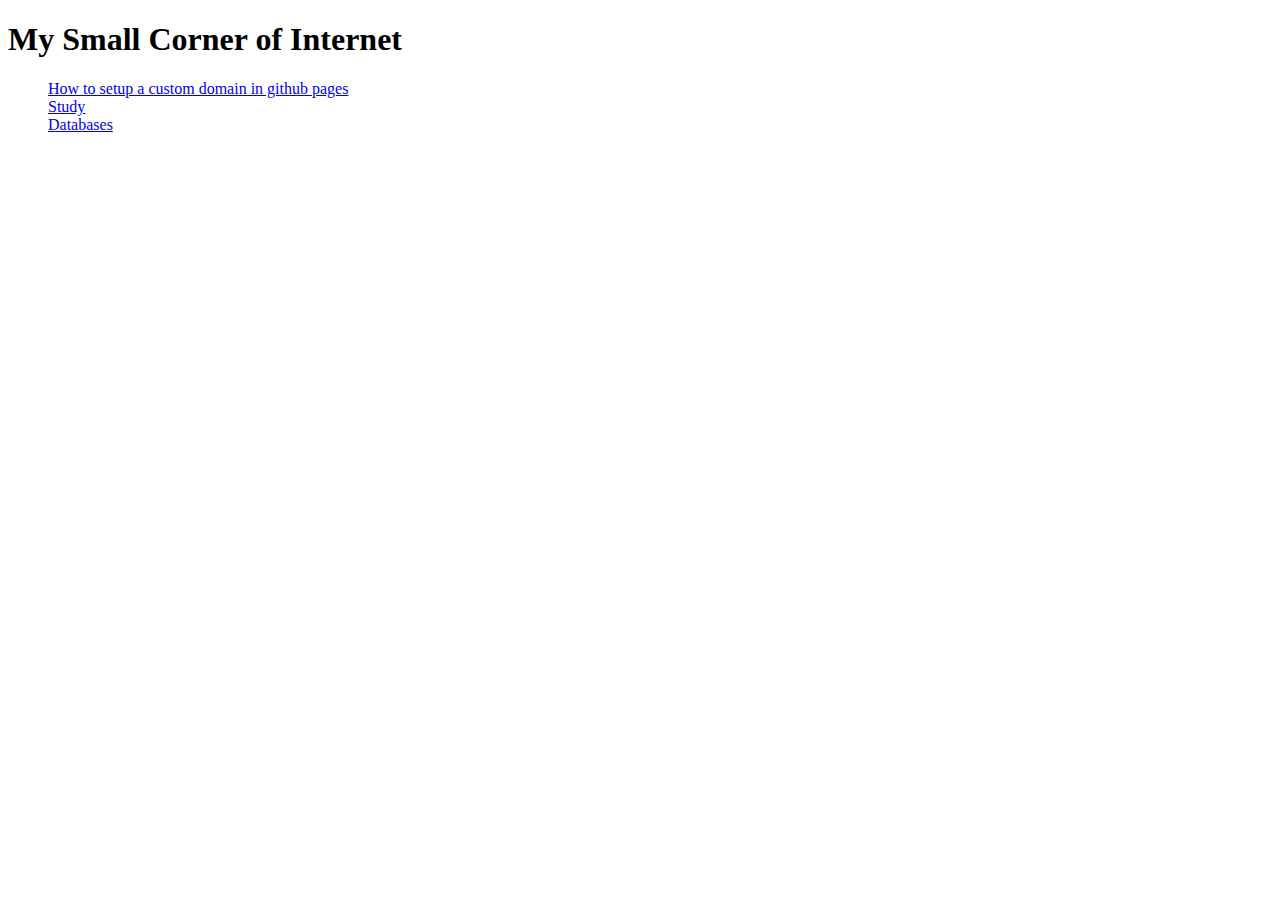
<file: index.html>
<!doctype html>
<html lang="en">
  <head>
    <meta charset="UTF-8" />
    <meta name="viewport" content="width=device-width, initial-scale=1.0" />
    <link rel="stylesheet" href="index.css" />
    <title>My Small Corner of Internet</title>
  </head>
  <body>
    <h1>My Small Corner of Internet</h1>
    <ul>
      <li>
        <a href="articles/custom-domain-github-pages.html"
          >How to setup a custom domain in github pages</a
        >
      </li>
      <li>
        <a href="articles/study.html">Study</a>
      </li>
      <li>
        <a href="articles/databases.html">Databases</a>
      </li>
    </ul>
  </body>
</html>
</file>
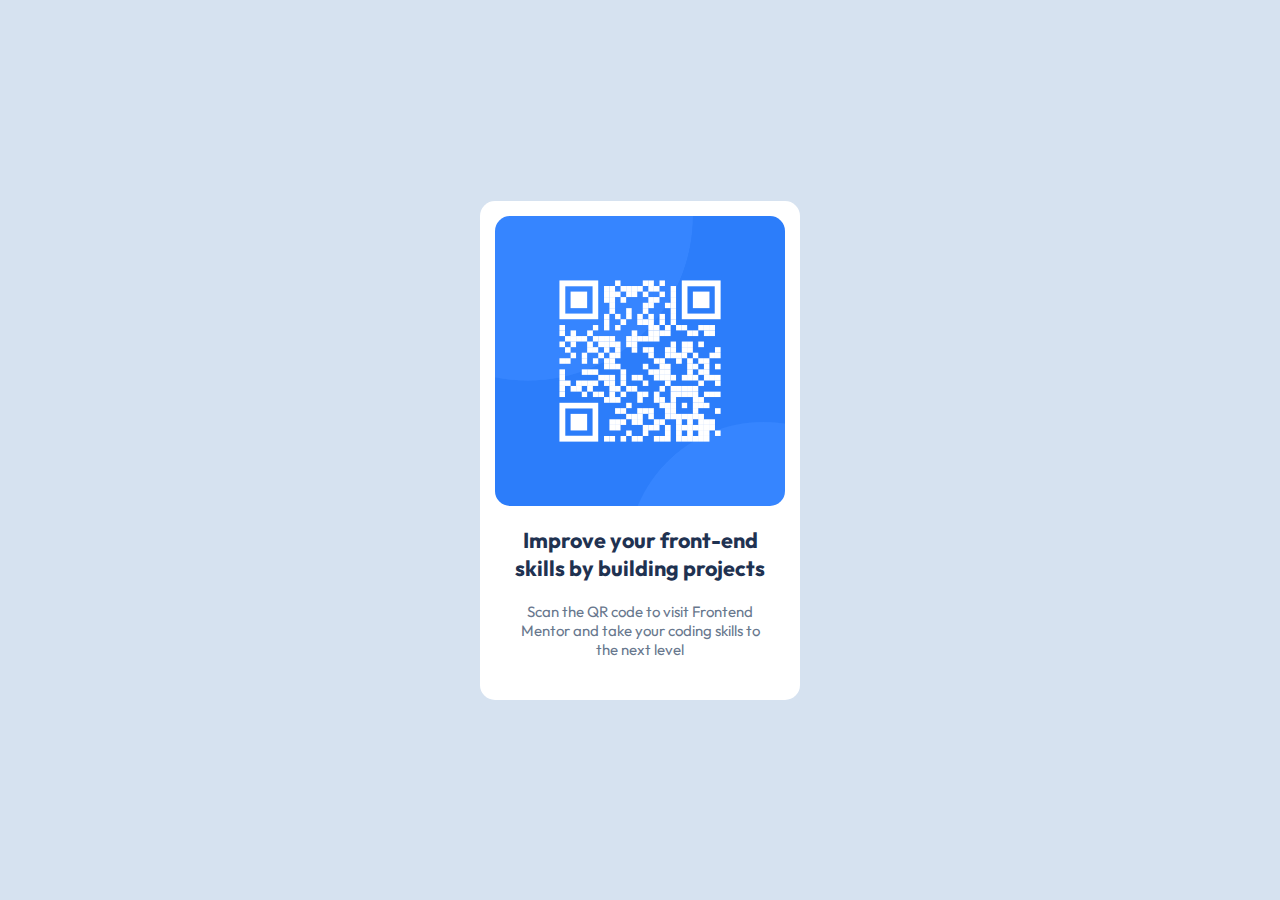
<file: projects/qr-code/index.html>
<!DOCTYPE html>
<html lang="en">

<head>
  <meta charset="UTF-8">
  <meta name="viewport" content="width=device-width, initial-scale=1.0">

  <link rel="icon" type="image/png" sizes="32x32" href="./images/favicon-32x32.png">
  <link rel="preconnect" href="https://fonts.googleapis.com">
  <link rel="preconnect" href="https://fonts.gstatic.com" crossorigin>
  <link href="https://fonts.googleapis.com/css2?family=Outfit:wght@100..900&display=swap" rel="stylesheet">
  <link rel="stylesheet" href="style.css">

  <title>Frontend Mentor | QR code component</title>
</head>

<body>
  <main role="main" class="container">
    <img src="images/image-qr-code.png" alt="qr code image">
    <div class="text-container">
      <h1 class="main-text">Improve your front-end skills by building projects</h1>
      <p class="sub-text">Scan the QR code to visit Frontend Mentor and take your coding skills to the next level</p>
    </div>
  </main>
</body>

</html>
</file>
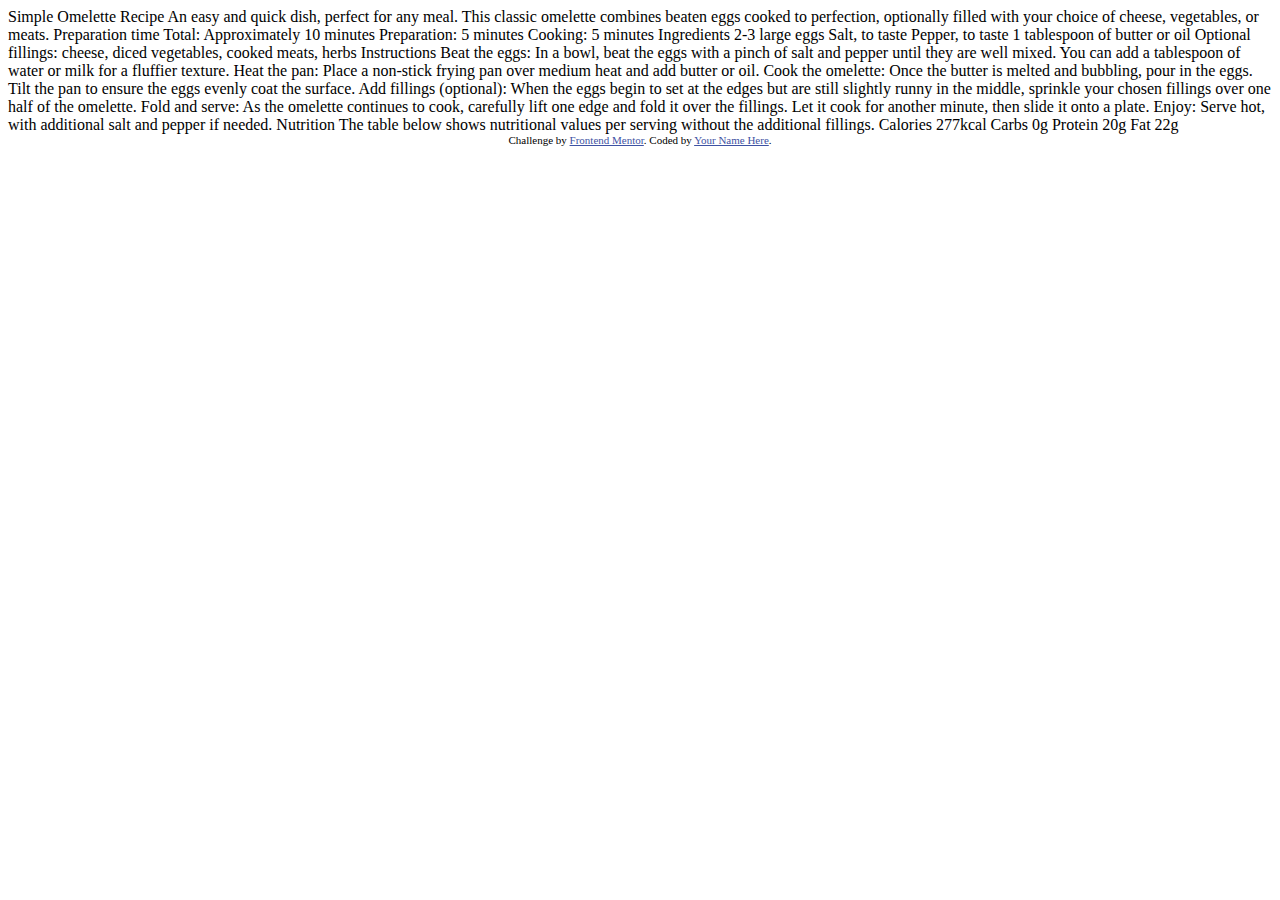
<file: projects/recipe-page-main/index.html>
<!DOCTYPE html>
<html lang="en">
<head>
  <meta charset="UTF-8">
  <meta name="viewport" content="width=device-width, initial-scale=1.0"> <!-- displays site properly based on user's device -->

  <link rel="icon" type="image/png" sizes="32x32" href="./assets/images/favicon-32x32.png">
  
  <title>Frontend Mentor | Recipe page</title>

  <!-- Feel free to remove these styles or customise in your own stylesheet 👍 -->
  <style>
    .attribution { font-size: 11px; text-align: center; }
    .attribution a { color: hsl(228, 45%, 44%); }
  </style>
</head>
<body>

  Simple Omelette Recipe

  An easy and quick dish, perfect for any meal. This classic omelette combines beaten eggs cooked 
  to perfection, optionally filled with your choice of cheese, vegetables, or meats.

  Preparation time

  Total: Approximately 10 minutes
  Preparation: 5 minutes
  Cooking: 5 minutes

  Ingredients

  2-3 large eggs
  Salt, to taste
  Pepper, to taste
  1 tablespoon of butter or oil
  Optional fillings: cheese, diced vegetables, cooked meats, herbs

  Instructions

  Beat the eggs: In a bowl, beat the eggs with a pinch of salt and pepper until they are well mixed. 
  You can add a tablespoon of water or milk for a fluffier texture.

  Heat the pan: Place a non-stick frying pan over medium heat and add butter or oil.

  Cook the omelette: Once the butter is melted and bubbling, pour in the eggs. Tilt the pan to ensure 
  the eggs evenly coat the surface.

  Add fillings (optional): When the eggs begin to set at the edges but are still slightly runny in the 
  middle, sprinkle your chosen fillings over one half of the omelette.

  Fold and serve: As the omelette continues to cook, carefully lift one edge and fold it over the 
  fillings. Let it cook for another minute, then slide it onto a plate.

  Enjoy: Serve hot, with additional salt and pepper if needed.

  Nutrition

  The table below shows nutritional values per serving without the additional fillings.

  Calories
  277kcal

  Carbs
  0g

  Protein
  20g

  Fat
  22g
  
  <div class="attribution">
    Challenge by <a href="https://www.frontendmentor.io?ref=challenge" target="_blank">Frontend Mentor</a>. 
    Coded by <a href="#">Your Name Here</a>.
  </div>
</body>
</html>
</file>
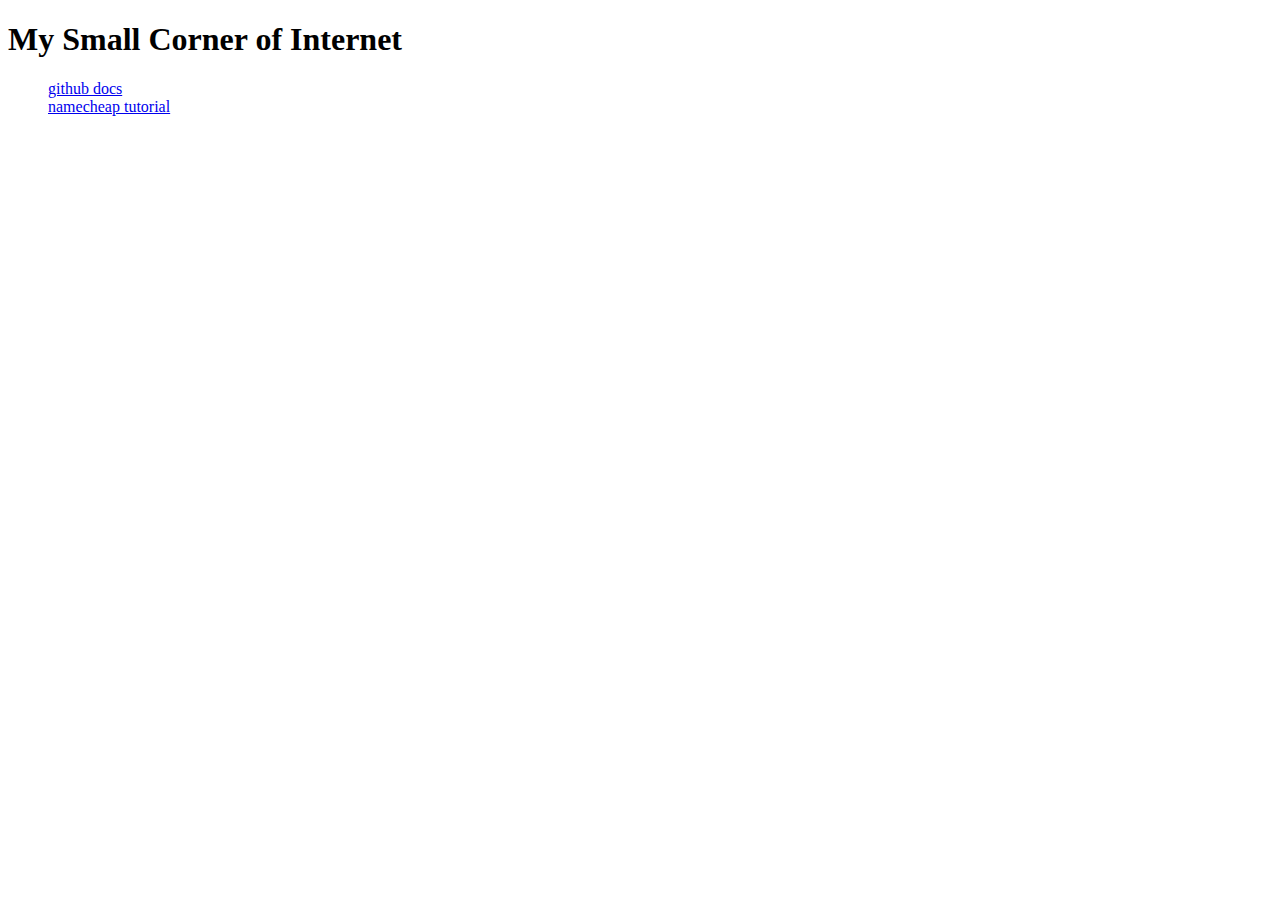
<file: custom-domain-github-pages.html>
<!DOCTYPE html>
<html lang="en">
<head>
  <meta charset="UTF-8">
  <meta name="viewport" content="width=device-width, initial-scale=1.0">
  <link rel="stylesheet" href="index.css">
  <title>My Small Corner of Internet</title>
</head>
<body>
  <h1>My Small Corner of Internet</h1>
  <ul>
    <li>
      <a href="https://docs.github.com/en/pages/configuring-a-custom-domain-for-your-github-pages-site/managing-a-custom-domain-for-your-github-pages-site">github docs</a>
    </li>
    <li>
      <a href="https://www.namecheap.com/support/knowledgebase/article.aspx/9645/2208/how-do-i-link-my-domain-to-github-pages/">namecheap tutorial</a>
    </li>
  </ul>
</body>
</html>
</file>
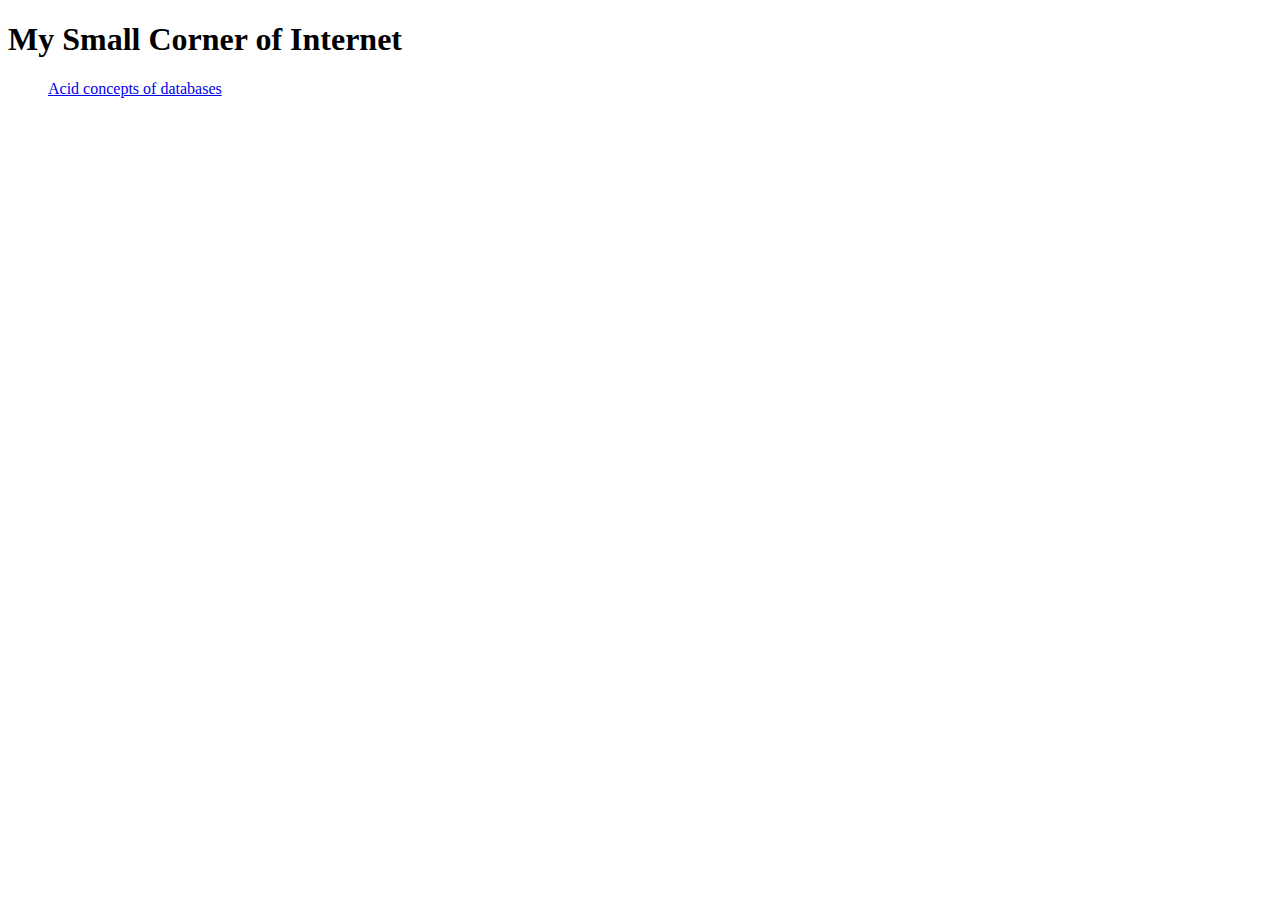
<file: databases.html>
<!DOCTYPE html>
<html lang="en">
<head>
  <meta charset="UTF-8">
  <meta name="viewport" content="width=device-width, initial-scale=1.0">
  <link rel="stylesheet" href="index.css">
  <title>My Small Corner of Internet</title>
</head>
<body>
  <h1>My Small Corner of Internet</h1>
  <ul>
    <li>
      <a href="https://www.freecodecamp.org/news/acid-databases-explained/">Acid concepts of databases</a>
    </li>
  </ul>
</body>
</html>
</file>
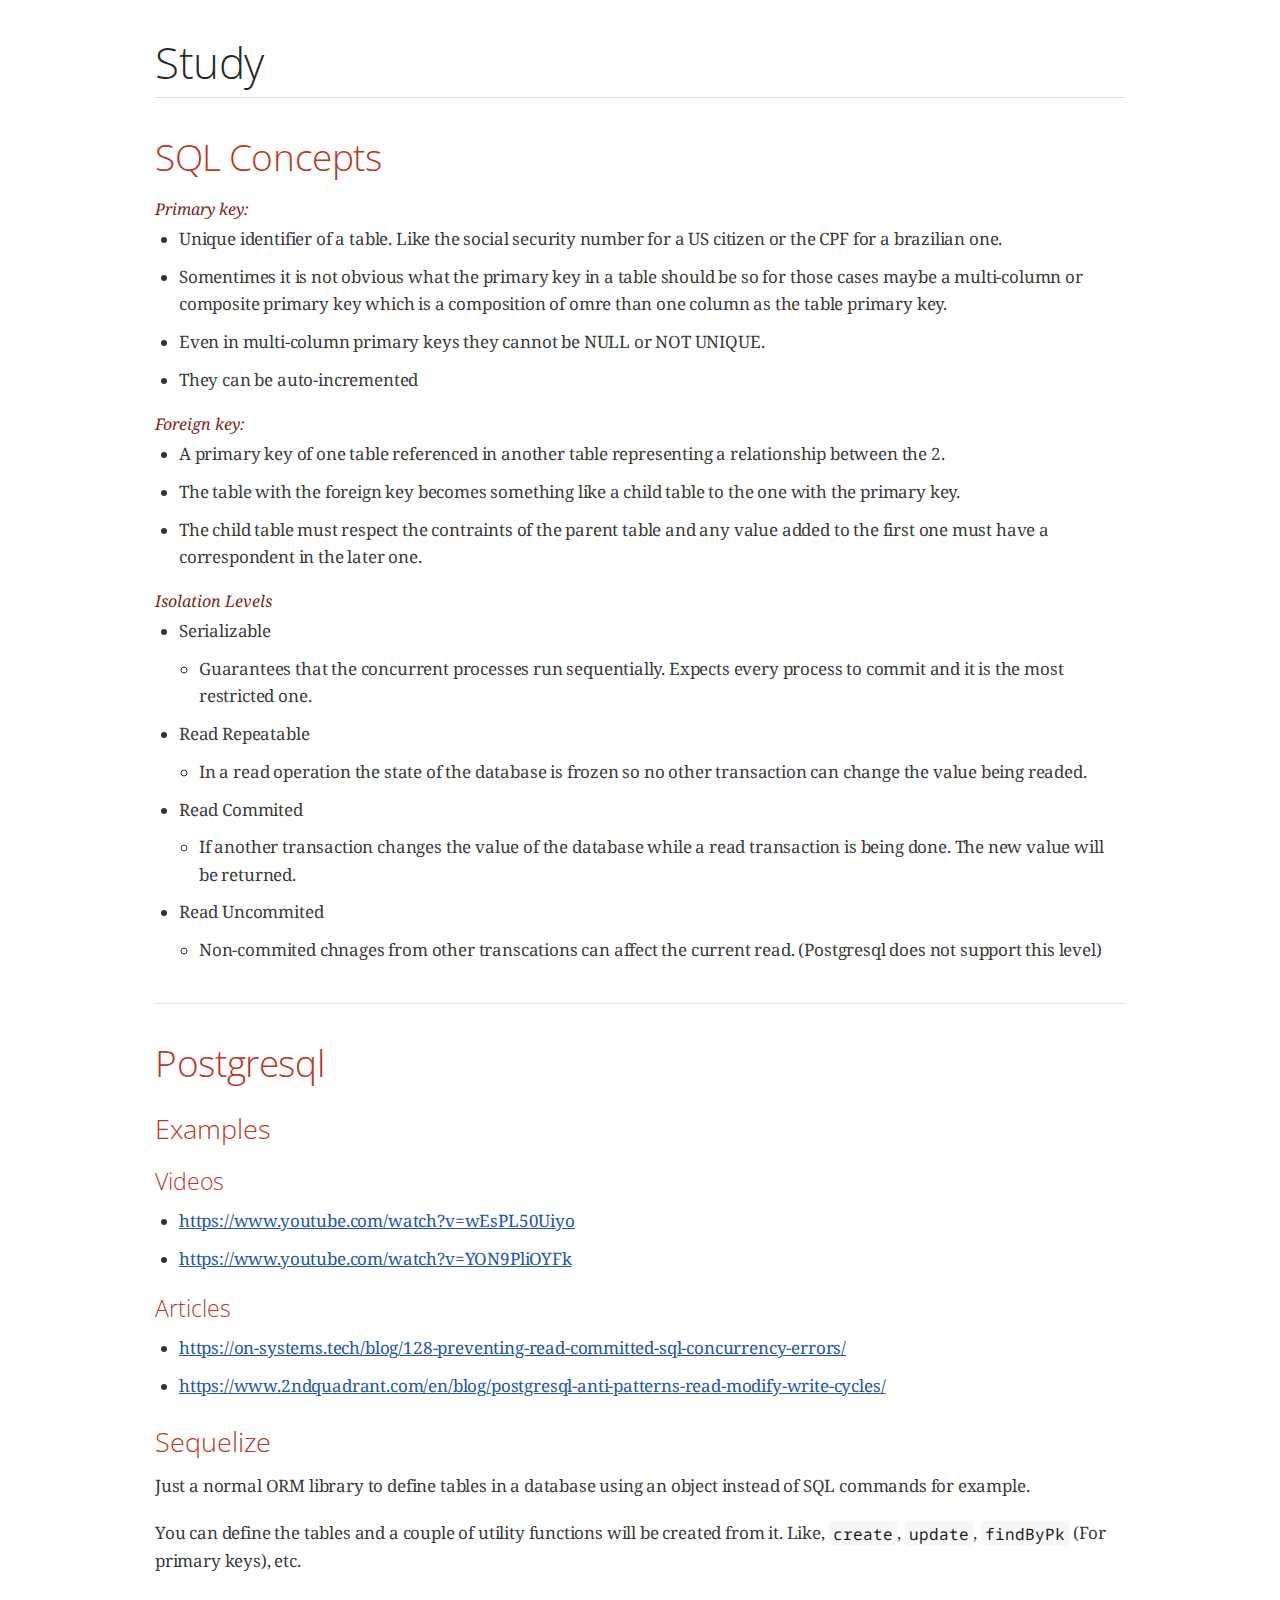
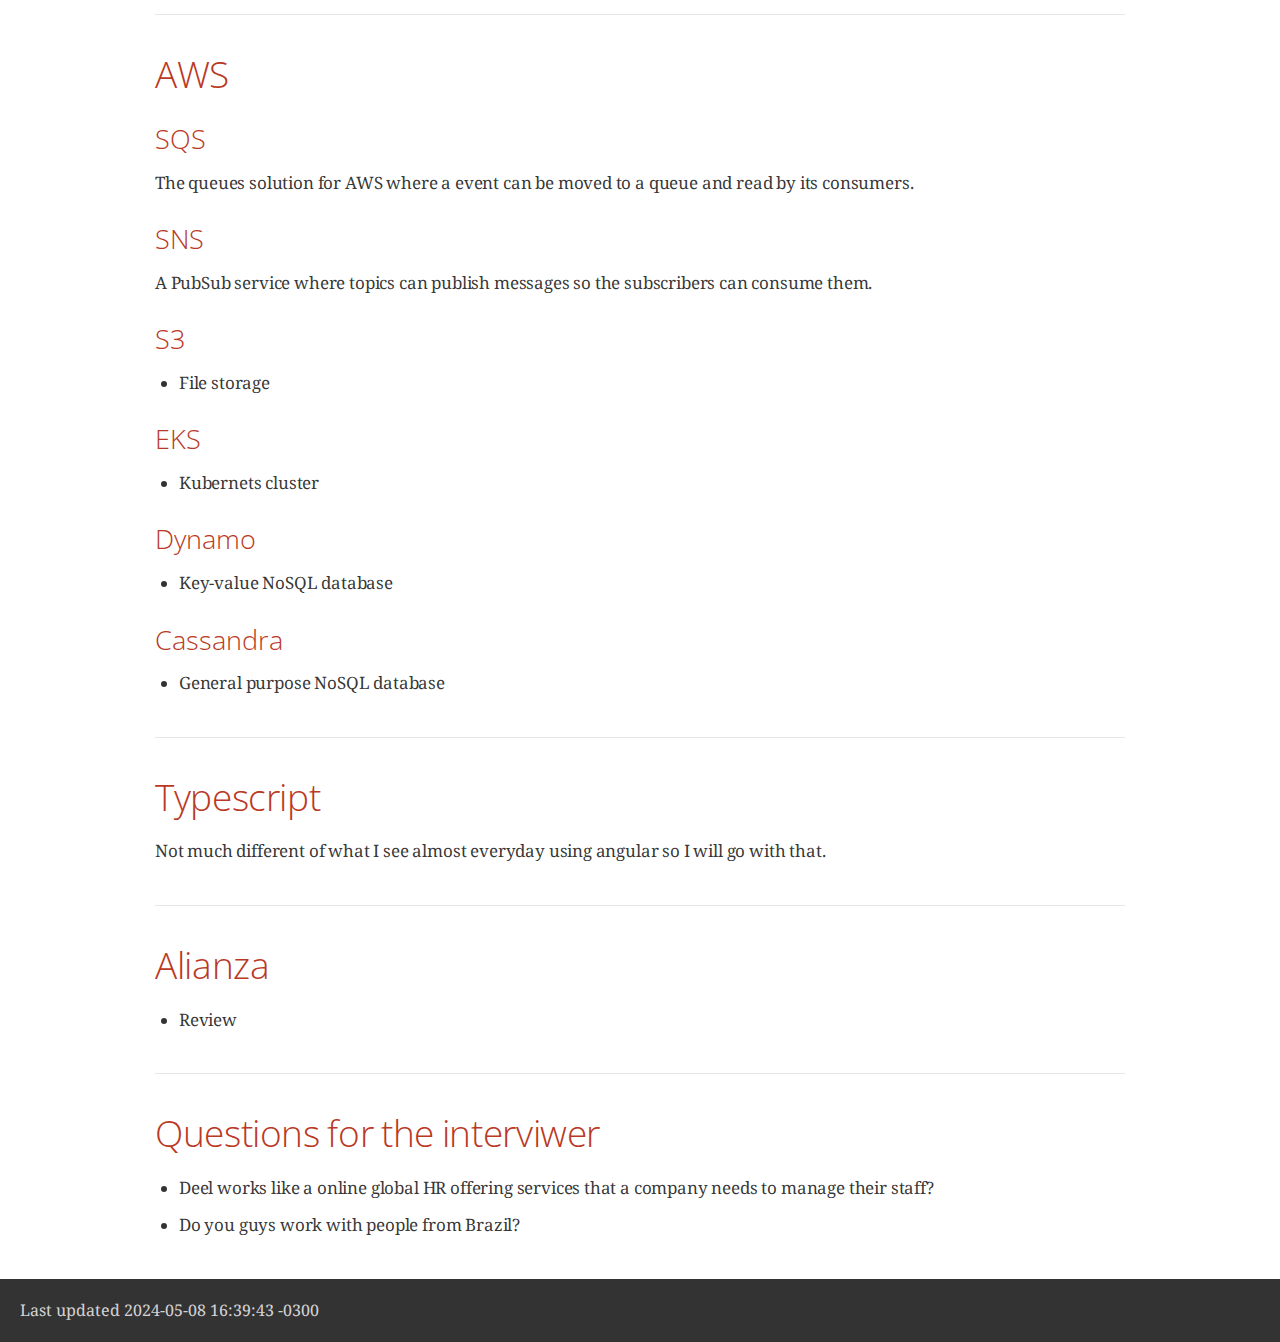
<file: study.html>
<!DOCTYPE html>
<html lang="en">
<head>
  <meta charset="UTF-8">
  <meta name="viewport" content="width=device-width, initial-scale=1.0">
  <meta name="generator" content="Asciidoctor 2.0.18">
  <title>My Small Corner of Internet</title>
  <link rel="stylesheet" href="https://fonts.googleapis.com/css?family=Open+Sans:300,300italic,400,400italic,600,600italic%7CNoto+Serif:400,400italic,700,700italic%7CDroid+Sans+Mono:400,700">
  <link rel="stylesheet" href="study.css">
</head>
<body class="article">
  <div id="header">
    <h1>Study</h1>
  </div>
  <div id="content">
    <div class="sect1">
      <h2 id="_sql_concepts">SQL Concepts</h2>
      <div class="sectionbody">
        <div class="ulist">
          <div class="title">Primary key:</div>
          <ul>
            <li>
              <p>Unique identifier of a table. Like the social security number for a US citizen or the CPF for a brazilian one.</p>
            </li>
            <li>
              <p>Somentimes it is not obvious what the primary key in a table should be so for those cases maybe a multi-column or composite primary key which is a composition of omre than one column as the table primary key.</p>
            </li>
            <li>
              <p>Even in multi-column primary keys they cannot be NULL or NOT UNIQUE.</p>
            </li>
            <li>
              <p>They can be auto-incremented</p>
            </li>
          </ul>
        </div>
        <div class="ulist">
          <div class="title">Foreign key:</div>
          <ul>
            <li>
              <p>A primary key of one table referenced in another table representing a relationship between the 2.</p>
            </li>
            <li>
              <p>The table with the foreign key becomes something like a child table to the one with the primary key.</p>
            </li>
            <li>
              <p>The child table must respect the contraints of the parent table and any value added to the first one must have a correspondent in the later one.</p>
            </li>
          </ul>
        </div>
        <div class="ulist">
          <div class="title">Isolation Levels</div>
          <ul>
            <li>
              <p>Serializable</p>
              <div class="ulist">
                <ul>
                  <li>
                    <p>Guarantees that the concurrent processes run sequentially. Expects every process to commit and it is the most restricted one.</p>
                  </li>
                </ul>
              </div>
            </li>
            <li>
              <p>Read Repeatable</p>
              <div class="ulist">
                <ul>
                  <li>
                    <p>In a read operation the state of the database is frozen so no other transaction can change the value being readed.</p>
                  </li>
                </ul>
              </div>
            </li>
            <li>
              <p>Read Commited</p>
              <div class="ulist">
                <ul>
                  <li>
                    <p>If another transaction changes the value of the database while a read transaction is being done. The new value will be returned.</p>
                  </li>
                </ul>
              </div>
            </li>
            <li>
              <p>Read Uncommited</p>
              <div class="ulist">
                <ul>
                  <li>
                    <p>Non-commited chnages from other transcations can affect the current read. (Postgresql does not support this level)</p>
                  </li>
                </ul>
              </div>
            </li>
          </ul>
        </div>
      </div>
    </div>
    <div class="sect1">
      <h2 id="_postgresql">Postgresql</h2>
      <div class="sectionbody">
        <div class="sect2">
          <h3 id="_examples">Examples</h3>
          <div class="sect3">
            <h4 id="_videos">Videos</h4>
            <div class="ulist">
              <ul>
                <li>
                  <p><a href="https://www.youtube.com/watch?v=wEsPL50Uiyo" class="bare">https://www.youtube.com/watch?v=wEsPL50Uiyo</a></p>
                </li>
                <li>
                  <p><a href="https://www.youtube.com/watch?v=YON9PliOYFk" class="bare">https://www.youtube.com/watch?v=YON9PliOYFk</a></p>
                </li>
              </ul>
            </div>
          </div>
          <div class="sect3">
            <h4 id="_articles">Articles</h4>
            <div class="ulist">
              <ul>
                <li>
                  <p><a href="https://on-systems.tech/blog/128-preventing-read-committed-sql-concurrency-errors/" class="bare">https://on-systems.tech/blog/128-preventing-read-committed-sql-concurrency-errors/</a></p>
                </li>
                <li>
                  <p><a href="https://www.2ndquadrant.com/en/blog/postgresql-anti-patterns-read-modify-write-cycles/" class="bare">https://www.2ndquadrant.com/en/blog/postgresql-anti-patterns-read-modify-write-cycles/</a></p>
                </li>
              </ul>
            </div>
          </div>
        </div>
        <div class="sect2">
          <h3 id="_sequelize">Sequelize</h3>
          <div class="paragraph">
            <p>Just a normal ORM library to define tables in a database using an object instead of SQL commands for example.</p>
          </div>
          <div class="paragraph">
            <p>You can define the tables and a couple of utility functions will be created from it. Like, <code>create</code>, <code>update</code>, <code>findByPk</code> (For primary keys), etc.</p>
          </div>
        </div>
      </div>
    </div>
    <div class="sect1">
      <h2 id="_aws">AWS</h2>
      <div class="sectionbody">
        <div class="sect2">
          <h3 id="_sqs">SQS</h3>
          <div class="paragraph">
            <p>The queues solution for AWS where a event can be moved to a queue and read by its consumers.</p>
          </div>
        </div>
        <div class="sect2">
          <h3 id="_sns">SNS</h3>
          <div class="paragraph">
            <p>A PubSub service where topics can publish messages so the subscribers can consume them.</p>
          </div>
        </div>
        <div class="sect2">
          <h3 id="_s3">S3</h3>
          <div class="ulist">
            <ul>
              <li>
                <p>File storage</p>
              </li>
            </ul>
          </div>
        </div>
        <div class="sect2">
          <h3 id="_eks">EKS</h3>
          <div class="ulist">
            <ul>
              <li>
                <p>Kubernets cluster</p>
              </li>
            </ul>
          </div>
        </div>
        <div class="sect2">
          <h3 id="_dynamo">Dynamo</h3>
          <div class="ulist">
            <ul>
              <li>
                <p>Key-value NoSQL database</p>
              </li>
            </ul>
          </div>
        </div>
        <div class="sect2">
          <h3 id="_cassandra">Cassandra</h3>
          <div class="ulist">
            <ul>
              <li>
                <p>General purpose NoSQL database</p>
              </li>
            </ul>
          </div>
        </div>
      </div>
    </div>
    <div class="sect1">
      <h2 id="_typescript">Typescript</h2>
      <div class="sectionbody">
        <div class="paragraph">
          <p>Not much different of what I see almost everyday using angular so I will go with that.</p>
        </div>
      </div>
    </div>
    <div class="sect1">
      <h2 id="_alianza">Alianza</h2>
      <div class="sectionbody">
        <div class="ulist">
          <ul>
            <li>
              <p>Review</p>
            </li>
          </ul>
        </div>
      </div>
    </div>
    <div class="sect1">
      <h2 id="_questions_for_the_interviwer">Questions for the interviwer</h2>
      <div class="sectionbody">
        <div class="ulist">
          <ul>
            <li>
              <p>Deel works like a online global HR offering services that a company needs to manage their staff?</p>
            </li>
            <li>
              <p>Do you guys work with people from Brazil?</p>
            </li>
          </ul>
        </div>
      </div>
    </div>
  </div>
  <div id="footer">
    <div id="footer-text">
      Last updated 2024-05-08 16:39:43 -0300
    </div>
  </div>
</body>
</html>
</file>
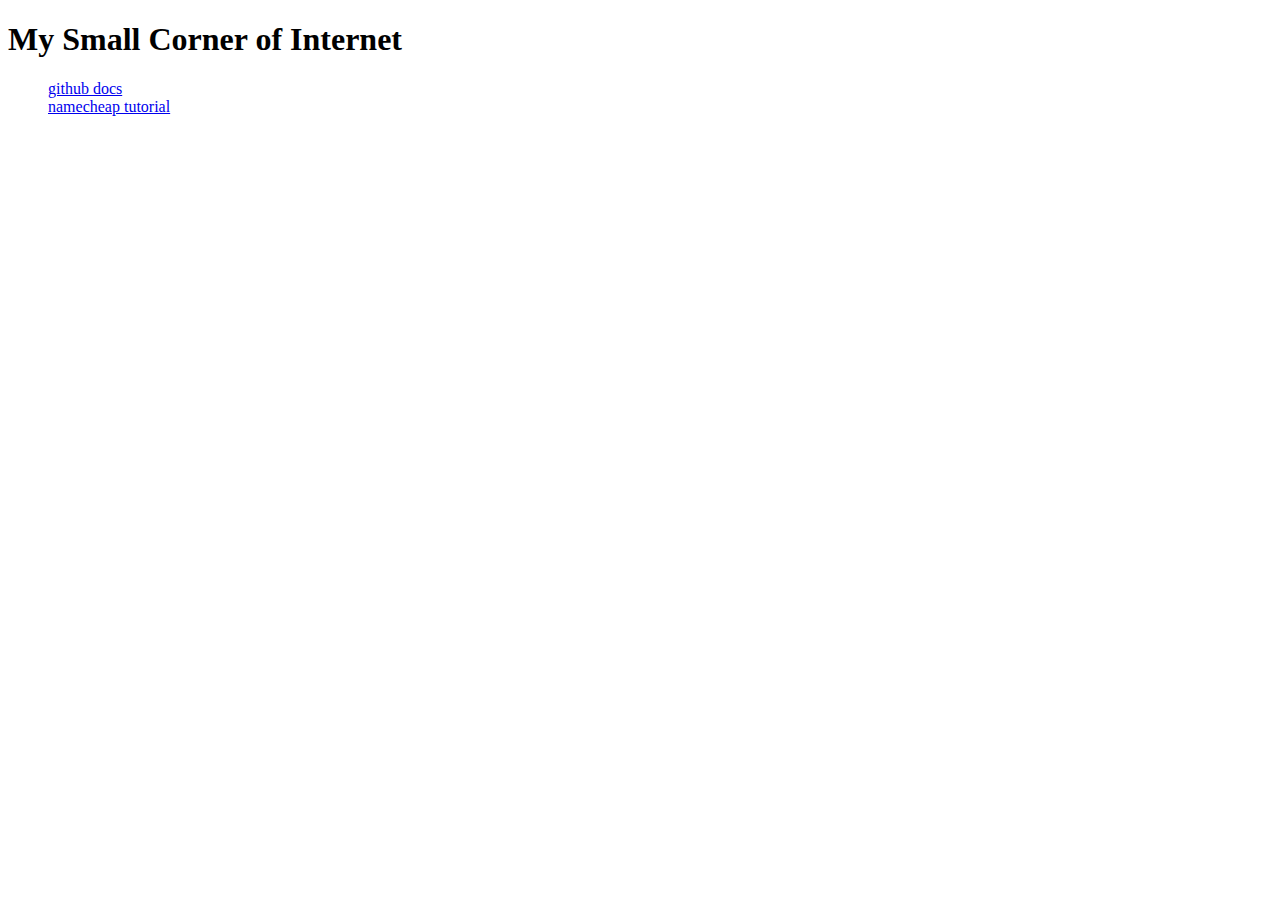
<file: articles/custom-domain-github-pages.html>
<!DOCTYPE html>
<html lang="en">
<head>
  <meta charset="UTF-8">
  <meta name="viewport" content="width=device-width, initial-scale=1.0">
  <link rel="stylesheet" href="../index.css">
  <title>My Small Corner of Internet</title>
</head>
<body>
  <h1>My Small Corner of Internet</h1>
  <ul>
    <li>
      <a href="https://docs.github.com/en/pages/configuring-a-custom-domain-for-your-github-pages-site/managing-a-custom-domain-for-your-github-pages-site">github docs</a>
    </li>
    <li>
      <a href="https://www.namecheap.com/support/knowledgebase/article.aspx/9645/2208/how-do-i-link-my-domain-to-github-pages/">namecheap tutorial</a>
    </li>
  </ul>
</body>
</html>
</file>
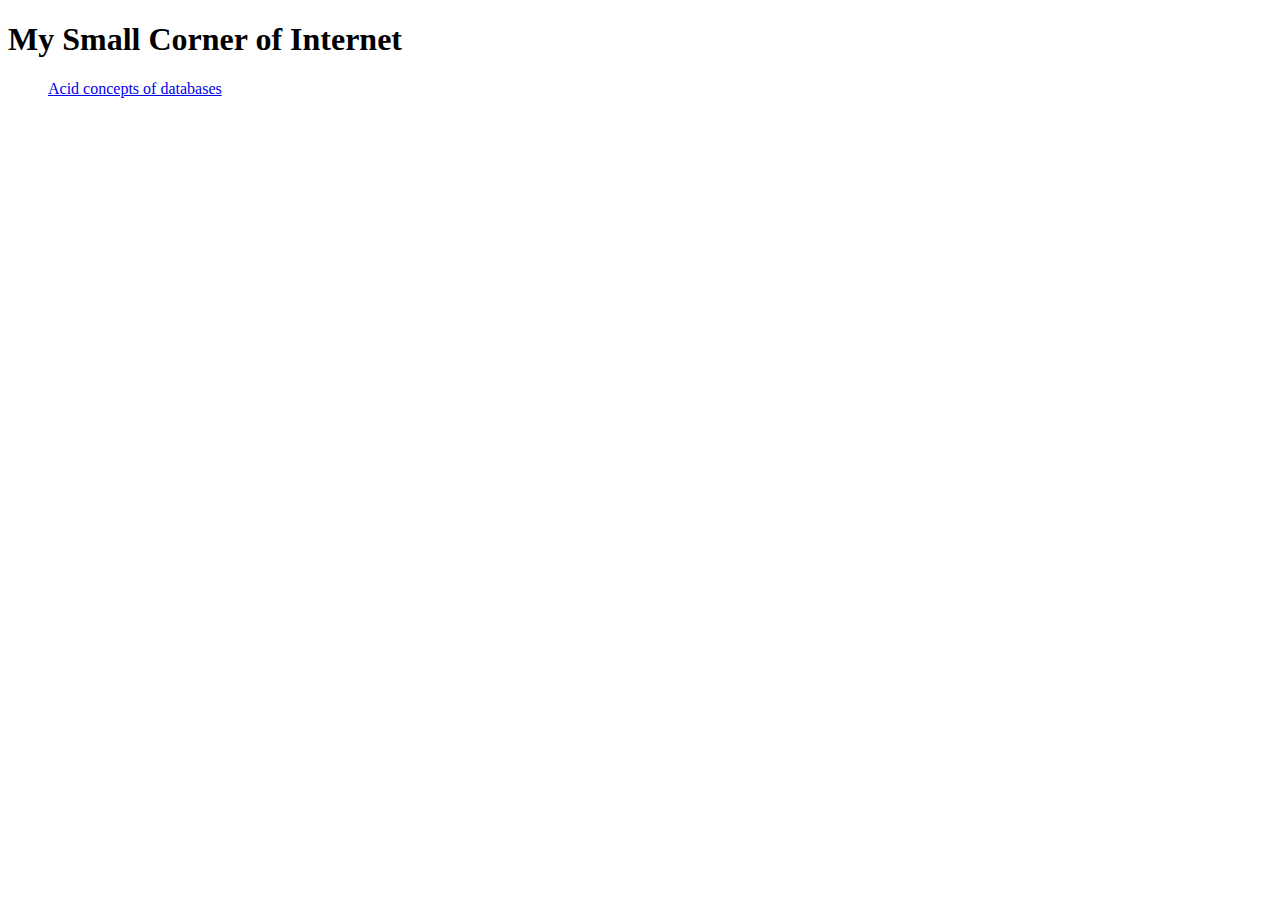
<file: articles/databases.html>
<!DOCTYPE html>
<html lang="en">
<head>
  <meta charset="UTF-8">
  <meta name="viewport" content="width=device-width, initial-scale=1.0">
  <link rel="stylesheet" href="../index.css">
  <title>My Small Corner of Internet</title>
</head>
<body>
  <h1>My Small Corner of Internet</h1>
  <ul>
    <li>
      <a href="https://www.freecodecamp.org/news/acid-databases-explained/">Acid concepts of databases</a>
    </li>
  </ul>
</body>
</html>
</file>
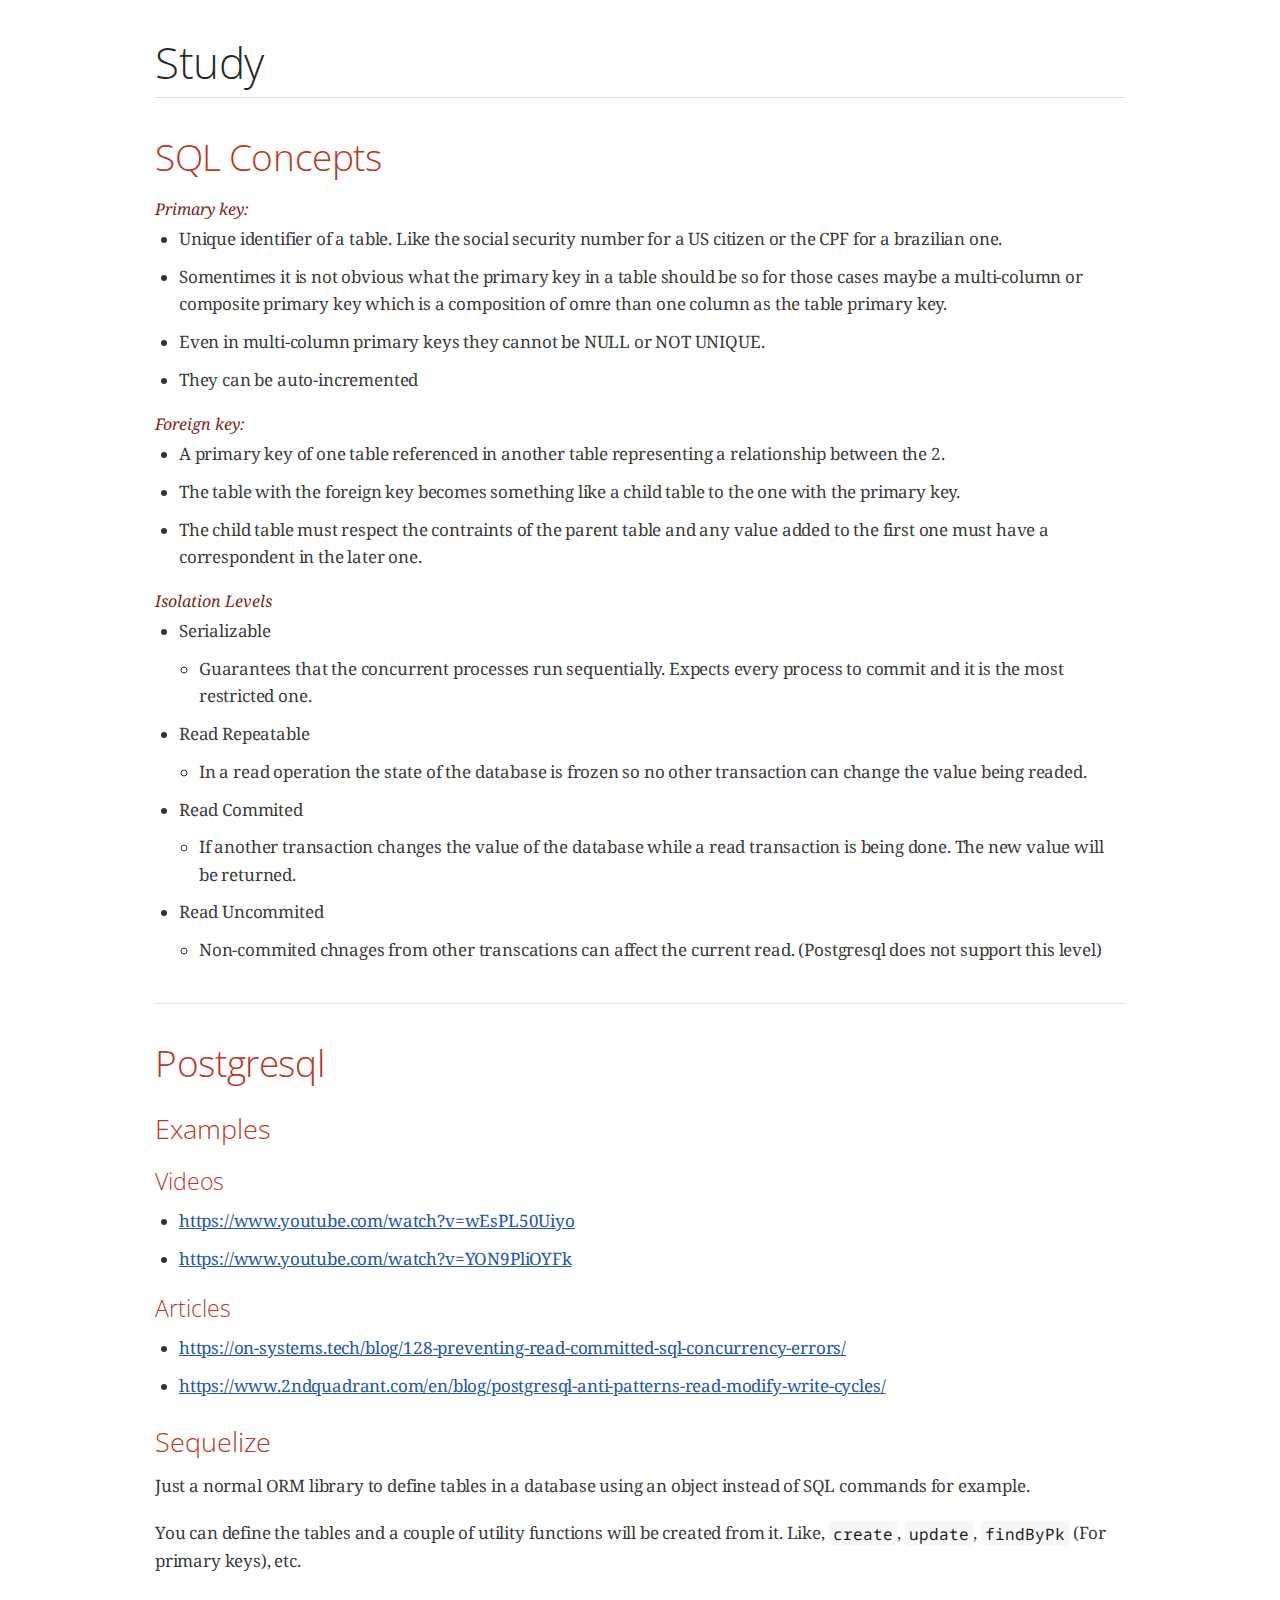
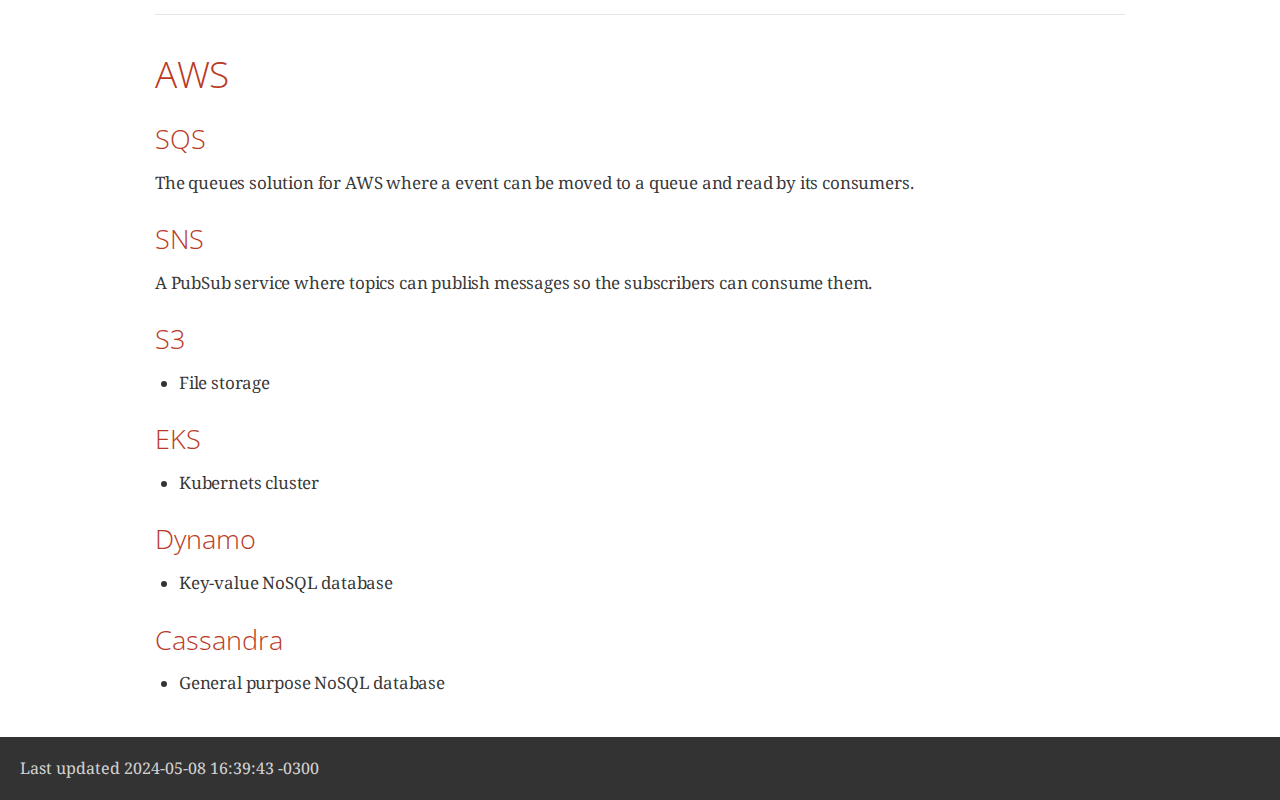
<file: articles/study.html>
<!DOCTYPE html>
<html lang="en">
<head>
  <meta charset="UTF-8">
  <meta name="viewport" content="width=device-width, initial-scale=1.0">
  <meta name="generator" content="Asciidoctor 2.0.18">
  <title>My Small Corner of Internet</title>
  <link rel="stylesheet" href="https://fonts.googleapis.com/css?family=Open+Sans:300,300italic,400,400italic,600,600italic%7CNoto+Serif:400,400italic,700,700italic%7CDroid+Sans+Mono:400,700">
  <link rel="stylesheet" href="study.css">
</head>
<body class="article">
  <div id="header">
    <h1>Study</h1>
  </div>
  <div id="content">
    <div class="sect1">
      <h2 id="_sql_concepts">SQL Concepts</h2>
      <div class="sectionbody">
        <div class="ulist">
          <div class="title">Primary key:</div>
          <ul>
            <li>
              <p>Unique identifier of a table. Like the social security number for a US citizen or the CPF for a brazilian one.</p>
            </li>
            <li>
              <p>Somentimes it is not obvious what the primary key in a table should be so for those cases maybe a multi-column or composite primary key which is a composition of omre than one column as the table primary key.</p>
            </li>
            <li>
              <p>Even in multi-column primary keys they cannot be NULL or NOT UNIQUE.</p>
            </li>
            <li>
              <p>They can be auto-incremented</p>
            </li>
          </ul>
        </div>
        <div class="ulist">
          <div class="title">Foreign key:</div>
          <ul>
            <li>
              <p>A primary key of one table referenced in another table representing a relationship between the 2.</p>
            </li>
            <li>
              <p>The table with the foreign key becomes something like a child table to the one with the primary key.</p>
            </li>
            <li>
              <p>The child table must respect the contraints of the parent table and any value added to the first one must have a correspondent in the later one.</p>
            </li>
          </ul>
        </div>
        <div class="ulist">
          <div class="title">Isolation Levels</div>
          <ul>
            <li>
              <p>Serializable</p>
              <div class="ulist">
                <ul>
                  <li>
                    <p>Guarantees that the concurrent processes run sequentially. Expects every process to commit and it is the most restricted one.</p>
                  </li>
                </ul>
              </div>
            </li>
            <li>
              <p>Read Repeatable</p>
              <div class="ulist">
                <ul>
                  <li>
                    <p>In a read operation the state of the database is frozen so no other transaction can change the value being readed.</p>
                  </li>
                </ul>
              </div>
            </li>
            <li>
              <p>Read Commited</p>
              <div class="ulist">
                <ul>
                  <li>
                    <p>If another transaction changes the value of the database while a read transaction is being done. The new value will be returned.</p>
                  </li>
                </ul>
              </div>
            </li>
            <li>
              <p>Read Uncommited</p>
              <div class="ulist">
                <ul>
                  <li>
                    <p>Non-commited chnages from other transcations can affect the current read. (Postgresql does not support this level)</p>
                  </li>
                </ul>
              </div>
            </li>
          </ul>
        </div>
      </div>
    </div>
    <div class="sect1">
      <h2 id="_postgresql">Postgresql</h2>
      <div class="sectionbody">
        <div class="sect2">
          <h3 id="_examples">Examples</h3>
          <div class="sect3">
            <h4 id="_videos">Videos</h4>
            <div class="ulist">
              <ul>
                <li>
                  <p><a href="https://www.youtube.com/watch?v=wEsPL50Uiyo" class="bare">https://www.youtube.com/watch?v=wEsPL50Uiyo</a></p>
                </li>
                <li>
                  <p><a href="https://www.youtube.com/watch?v=YON9PliOYFk" class="bare">https://www.youtube.com/watch?v=YON9PliOYFk</a></p>
                </li>
              </ul>
            </div>
          </div>
          <div class="sect3">
            <h4 id="_articles">Articles</h4>
            <div class="ulist">
              <ul>
                <li>
                  <p><a href="https://on-systems.tech/blog/128-preventing-read-committed-sql-concurrency-errors/" class="bare">https://on-systems.tech/blog/128-preventing-read-committed-sql-concurrency-errors/</a></p>
                </li>
                <li>
                  <p><a href="https://www.2ndquadrant.com/en/blog/postgresql-anti-patterns-read-modify-write-cycles/" class="bare">https://www.2ndquadrant.com/en/blog/postgresql-anti-patterns-read-modify-write-cycles/</a></p>
                </li>
              </ul>
            </div>
          </div>
        </div>
        <div class="sect2">
          <h3 id="_sequelize">Sequelize</h3>
          <div class="paragraph">
            <p>Just a normal ORM library to define tables in a database using an object instead of SQL commands for example.</p>
          </div>
          <div class="paragraph">
            <p>You can define the tables and a couple of utility functions will be created from it. Like, <code>create</code>, <code>update</code>, <code>findByPk</code> (For primary keys), etc.</p>
          </div>
        </div>
      </div>
    </div>
    <div class="sect1">
      <h2 id="_aws">AWS</h2>
      <div class="sectionbody">
        <div class="sect2">
          <h3 id="_sqs">SQS</h3>
          <div class="paragraph">
            <p>The queues solution for AWS where a event can be moved to a queue and read by its consumers.</p>
          </div>
        </div>
        <div class="sect2">
          <h3 id="_sns">SNS</h3>
          <div class="paragraph">
            <p>A PubSub service where topics can publish messages so the subscribers can consume them.</p>
          </div>
        </div>
        <div class="sect2">
          <h3 id="_s3">S3</h3>
          <div class="ulist">
            <ul>
              <li>
                <p>File storage</p>
              </li>
            </ul>
          </div>
        </div>
        <div class="sect2">
          <h3 id="_eks">EKS</h3>
          <div class="ulist">
            <ul>
              <li>
                <p>Kubernets cluster</p>
              </li>
            </ul>
          </div>
        </div>
        <div class="sect2">
          <h3 id="_dynamo">Dynamo</h3>
          <div class="ulist">
            <ul>
              <li>
                <p>Key-value NoSQL database</p>
              </li>
            </ul>
          </div>
        </div>
        <div class="sect2">
          <h3 id="_cassandra">Cassandra</h3>
          <div class="ulist">
            <ul>
              <li>
                <p>General purpose NoSQL database</p>
              </li>
            </ul>
          </div>
        </div>
      </div>
    </div>
  </div>
  <div id="footer">
    <div id="footer-text">
      Last updated 2024-05-08 16:39:43 -0300
    </div>
  </div>
</body>
</html>
</file>
<file: index.css>
ul {
  list-style-type: none;
}
</file>
<file: projects/qr-code/style.css>
:root {
  --white: hsl(0, 0%, 100%);
  --light-blue: hsl(212, 45%, 89%);
  --dark-blue: hsl(218, 44%, 22%);
  --light-gray: hsl(216, 15%, 48%);
  --regular: 400;
  --bold: 700;
}

* {
  margin: 0;
  padding: 0;
  box-sizing: border-box;
}

body {
  font-family: Outfit;
  font-size: 15px;
  font-weight: var(--regular);
  background-color: var(--light-blue);
  display: flex;
  justify-content: center;
  align-items: center;
  width: 100%;
  min-height: 100vh;
}

.container {
  display: flex;
  flex-direction: column;
  align-items: center;
  gap: 20px;
  background-color: var(--white);
  margin: 0 auto;
  text-align: center;
  border-radius: 15px;
  min-height: 499px;
  min-width: 320px;
  max-height: 499px;
  max-width: 320px;
  padding: 15px 15px 20px 15px;
  box-shadow: 0px 15px 0px 0px var(--light-blue);
}

img {
  width: 100%;
  height: auto;
  border-radius: 15px;
  object-fit: contain;
}

.text-container {
  display: flex;
  flex-direction: column;
  gap: 20px;
  justify-content: space-between;
  padding: 0px 15px 0px 15px;
}

.main-text {
  font-size: 1.35rem;
  font-weight: var(--bold);
  color: var(--dark-blue);
}

.sub-text {
  color: var(--light-gray);
}
</file>
<file: study.css>
html {
  font-family:sans-serif;
  -webkit-text-size-adjust:100%
}

a {
  background: none
}

a:focus {
  outline: thin dotted
}

a:active,a:hover {
  outline: 0
}

h1 {
  font-size:2em;
  margin:.67em 0
}

b,strong {
  font-weight:bold
}

abbr {
  font-size:.9em
}

abbr[title]{
  cursor:help;
  border-bottom:1px dotted #dddddf;
  text-decoration:none
}

dfn {
  font-style:italic
}

hr {
  height:0
}

mark {
  background:#ff0;
  color:#000
}

code,kbd,pre,samp {
  font-family:monospace;
  font-size:1em
}

pre {
  white-space:pre-wrap
}

q {
  quotes:"\201C" "\201D" "\2018" "\2019"
}

small {
  font-size:80%
}

sub,sup {
  font-size:75%;
  line-height:0;
  position:relative;
  vertical-align:baseline
}

sup {
  top:-.5em
}

sub {
  bottom:-.25em
}

img {
  border:0
}

svg:not(:root){
  overflow:hidden
}

figure {
  margin:0
}

audio,video {
  display:inline-block
}

audio:not([controls]){
  display:none;
  height:0
}

fieldset {
  border:1px solid silver;
  margin:0 2px;
  padding:.35em .625em .75em
}

legend {
  border:0;
  padding:0
}

button,input,select,textarea {
  font-family:inherit;
  font-size:100%;
  margin:0
}

button,input {
  line-height:normal
}

button,select {
  text-transform:none
}

button, html input[type=button], input[type=reset], input[type=submit] {
  -webkit-appearance:button;
  cursor:pointer
}

button[disabled],html input[disabled]{cursor:default}
input[type=checkbox],input[type=radio]{padding:0}
button::-moz-focus-inner,input::-moz-focus-inner {border:0;padding:0}
textarea {overflow:auto;vertical-align:top}
table {border-collapse:collapse;border-spacing:0}
*,::before,::after {box-sizing:border-box}
html,body {font-size:100%}
body {background:#fff;color:rgba(0,0,0,.8);padding:0;margin:0;font-family:"Noto Serif","DejaVu Serif",serif;line-height:1;position:relative;cursor:auto;-moz-tab-size:4;-o-tab-size:4;tab-size:4;word-wrap:anywhere;-moz-osx-font-smoothing:grayscale;-webkit-font-smoothing:antialiased}
a:hover {cursor:pointer}
img,object,embed {max-width:100%;height:auto}
object,embed {height:100%}
img {-ms-interpolation-mode:bicubic}
.left {float:left!important}
.right {float:right!important}
.text-left {text-align:left!important}
.text-right {text-align:right!important}
.text-center {text-align:center!important}
.text-justify {text-align:justify!important}
.hide {display:none}
img,object,svg {display:inline-block;vertical-align:middle}
textarea {height:auto;min-height:50px}
select {width:100%}
.subheader,.admonitionblock td.content>.title,.audioblock>.title,.exampleblock>.title,.imageblock>.title,.listingblock>.title,.literalblock>.title,.stemblock>.title,.openblock>.title,.paragraph>.title,.quoteblock>.title,table.tableblock>.title,.verseblock>.title,.videoblock>.title,.dlist>.title,.olist>.title,.ulist>.title,.qlist>.title,.hdlist>.title {line-height:1.45;color:#7a2518;font-weight:400;margin-top:0;margin-bottom:.25em}
div,dl,dt,dd,ul,ol,li,h1,h2,h3,#toctitle,.sidebarblock>.content>.title,h4,h5,h6,pre,form,p,blockquote,th,td {margin:0;padding:0}
a {color:#2156a5;text-decoration:underline;line-height:inherit}
a:hover,a:focus {color:#1d4b8f}
a img {border:0}
p {line-height:1.6;margin-bottom:1.25em;text-rendering:optimizeLegibility}
p aside {font-size:.875em;line-height:1.35;font-style:italic}
h1,h2,h3,#toctitle,.sidebarblock>.content>.title,h4,h5,h6 {font-family:"Open Sans","DejaVu Sans",sans-serif;font-weight:300;font-style:normal;color:#ba3925;text-rendering:optimizeLegibility;margin-top:1em;margin-bottom:.5em;line-height:1.0125em}
h1 small,h2 small,h3 small,#toctitle small,.sidebarblock>.content>.title small,h4 small,h5 small,h6 small {font-size:60%;color:#e99b8f;line-height:0}
h1 {font-size:2.125em}
h2 {font-size:1.6875em}
h3,#toctitle,.sidebarblock>.content>.title {font-size:1.375em}
h4,h5 {font-size:1.125em}
h6 {font-size:1em}
hr {border:solid #dddddf;border-width:1px 0 0;clear:both;margin:1.25em 0 1.1875em}
em,i {font-style:italic;line-height:inherit}
strong,b {font-weight:bold;line-height:inherit}
small {font-size:60%;line-height:inherit}
code {font-family:"Droid Sans Mono","DejaVu Sans Mono",monospace;font-weight:400;color:rgba(0,0,0,.9)}
ul,ol,dl {line-height:1.6;margin-bottom:1.25em;list-style-position:outside;font-family:inherit}
ul,ol {margin-left:1.5em}
ul li ul,ul li ol {margin-left:1.25em;margin-bottom:0}
ul.circle {list-style-type:circle}
ul.disc {list-style-type:disc}
ul.square {list-style-type:square}
ul.circle ul:not([class]),ul.disc ul:not([class]),ul.square ul:not([class]){list-style:inherit}
ol li ul,ol li ol {margin-left:1.25em;margin-bottom:0}
dl dt {margin-bottom:.3125em;font-weight:bold}
dl dd {margin-bottom:1.25em}
blockquote {margin:0 0 1.25em;padding:.5625em 1.25em 0 1.1875em;border-left:1px solid #ddd}
blockquote,blockquote p {line-height:1.6;color:rgba(0,0,0,.85)}
@media screen and (min-width:768px){h1,h2,h3,#toctitle,.sidebarblock>.content>.title,h4,h5,h6 {line-height:1.2}
h1 {font-size:2.75em}
h2 {font-size:2.3125em}
h3,#toctitle,.sidebarblock>.content>.title {font-size:1.6875em}
h4 {font-size:1.4375em}}
table {background:#fff;margin-bottom:1.25em;border:1px solid #dedede;word-wrap:normal}
table thead,table tfoot {background:#f7f8f7}
table thead tr th,table thead tr td,table tfoot tr th,table tfoot tr td {padding:.5em .625em .625em;font-size:inherit;color:rgba(0,0,0,.8);text-align:left}
table tr th,table tr td {padding:.5625em .625em;font-size:inherit;color:rgba(0,0,0,.8)}
table tr.even,table tr.alt {background:#f8f8f7}
table thead tr th,table tfoot tr th,table tbody tr td,table tr td,table tfoot tr td {line-height:1.6}
h1,h2,h3,#toctitle,.sidebarblock>.content>.title,h4,h5,h6 {line-height:1.2;word-spacing:-.05em}
h1 strong,h2 strong,h3 strong,#toctitle strong,.sidebarblock>.content>.title strong,h4 strong,h5 strong,h6 strong {font-weight:400}
.center {margin-left:auto;margin-right:auto}
.stretch {width:100%}
.clearfix::before,.clearfix::after,.float-group::before,.float-group::after {content:" ";display:table}
.clearfix::after,.float-group::after {clear:both}
:not(pre).nobreak {word-wrap:normal}
:not(pre).nowrap {white-space:nowrap}
:not(pre).pre-wrap {white-space:pre-wrap}
:not(pre):not([class^=L])>code {font-size:.9375em;font-style:normal!important;letter-spacing:0;padding:.1em .5ex;word-spacing:-.15em;background:#f7f7f8;border-radius:4px;line-height:1.45;text-rendering:optimizeSpeed}
pre {color:rgba(0,0,0,.9);font-family:"Droid Sans Mono","DejaVu Sans Mono",monospace;line-height:1.45;text-rendering:optimizeSpeed}
pre code,pre pre {color:inherit;font-size:inherit;line-height:inherit}
pre>code {display:block}
pre.nowrap,pre.nowrap pre {white-space:pre;word-wrap:normal}
em em {font-style:normal}
strong strong {font-weight:400}
.keyseq {color:rgba(51,51,51,.8)}
kbd {font-family:"Droid Sans Mono","DejaVu Sans Mono",monospace;display:inline-block;color:rgba(0,0,0,.8);font-size:.65em;line-height:1.45;background:#f7f7f7;border:1px solid #ccc;border-radius:3px;box-shadow:0 1px 0 rgba(0,0,0,.2),inset 0 0 0 .1em #fff;margin:0 .15em;padding:.2em .5em;vertical-align:middle;position:relative;top:-.1em;white-space:nowrap}
.keyseq kbd:first-child {margin-left:0}
.keyseq kbd:last-child {margin-right:0}
.menuseq,.menuref {color:#000}
.menuseq b:not(.caret),.menuref {font-weight:inherit}
.menuseq {word-spacing:-.02em}
.menuseq b.caret {font-size:1.25em;line-height:.8}
.menuseq i.caret {font-weight:bold;text-align:center;width:.45em}
b.button::before,b.button::after {position:relative;top:-1px;font-weight:400}
b.button::before {content:"[";padding:0 3px 0 2px}
b.button::after {content:"]";padding:0 2px 0 3px}
p a>code:hover {color:rgba(0,0,0,.9)}
#header,#content,#footnotes,#footer {width:100%;margin:0 auto;max-width:62.5em;*zoom:1;position:relative;padding-left:.9375em;padding-right:.9375em}
#header::before,#header::after,#content::before,#content::after,#footnotes::before,#footnotes::after,#footer::before,#footer::after {content:" ";display:table}
#header::after,#content::after,#footnotes::after,#footer::after {clear:both}
#content {margin-top:1.25em}
#content::before {content:none}
#header>h1:first-child {color:rgba(0,0,0,.85);margin-top:2.25rem;margin-bottom:0}
#header>h1:first-child+#toc {margin-top:8px;border-top:1px solid #dddddf}
#header>h1:only-child,body.toc2 #header>h1:nth-last-child(2){border-bottom:1px solid #dddddf;padding-bottom:8px}
#header .details {border-bottom:1px solid #dddddf;line-height:1.45;padding-top:.25em;padding-bottom:.25em;padding-left:.25em;color:rgba(0,0,0,.6);display:flex;flex-flow:row wrap}
#header .details span:first-child {margin-left:-.125em}
#header .details span.email a {color:rgba(0,0,0,.85)}
#header .details br {display:none}
#header .details br+span::before {content:"\00a0\2013\00a0"}
#header .details br+span.author::before {content:"\00a0\22c5\00a0";color:rgba(0,0,0,.85)}
#header .details br+span#revremark::before {content:"\00a0|\00a0"}
#header #revnumber {text-transform:capitalize}
#header #revnumber::after {content:"\00a0"}
#content>h1:first-child:not([class]){color:rgba(0,0,0,.85);border-bottom:1px solid #dddddf;padding-bottom:8px;margin-top:0;padding-top:1rem;margin-bottom:1.25rem}
#toc {border-bottom:1px solid #e7e7e9;padding-bottom:.5em}
#toc>ul {margin-left:.125em}
#toc ul.sectlevel0>li>a {font-style:italic}
#toc ul.sectlevel0 ul.sectlevel1 {margin:.5em 0}
#toc ul {font-family:"Open Sans","DejaVu Sans",sans-serif;list-style-type:none}
#toc li {line-height:1.3334;margin-top:.3334em}
#toc a {text-decoration:none}
#toc a:active {text-decoration:underline}
#toctitle {color:#7a2518;font-size:1.2em}
@media screen and (min-width:768px){#toctitle {font-size:1.375em}
body.toc2 {padding-left:15em;padding-right:0}
#toc.toc2 {margin-top:0!important;background:#f8f8f7;position:fixed;width:15em;left:0;top:0;border-right:1px solid #e7e7e9;border-top-width:0!important;border-bottom-width:0!important;z-index:1000;padding:1.25em 1em;height:100%;overflow:auto}
#toc.toc2 #toctitle {margin-top:0;margin-bottom:.8rem;font-size:1.2em}
#toc.toc2>ul {font-size:.9em;margin-bottom:0}
#toc.toc2 ul ul {margin-left:0;padding-left:1em}
#toc.toc2 ul.sectlevel0 ul.sectlevel1 {padding-left:0;margin-top:.5em;margin-bottom:.5em}
body.toc2.toc-right {padding-left:0;padding-right:15em}
body.toc2.toc-right #toc.toc2 {border-right-width:0;border-left:1px solid #e7e7e9;left:auto;right:0}}
@media screen and (min-width:1280px){body.toc2 {padding-left:20em;padding-right:0}
#toc.toc2 {width:20em}
#toc.toc2 #toctitle {font-size:1.375em}
#toc.toc2>ul {font-size:.95em}
#toc.toc2 ul ul {padding-left:1.25em}
body.toc2.toc-right {padding-left:0;padding-right:20em}}
#content #toc {border:1px solid #e0e0dc;margin-bottom:1.25em;padding:1.25em;background:#f8f8f7;border-radius:4px}
#content #toc>:first-child {margin-top:0}
#content #toc>:last-child {margin-bottom:0}
#footer {max-width:none;background:rgba(0,0,0,.8);padding:1.25em}
#footer-text {color:hsla(0,0%,100%,.8);line-height:1.44}
#content {margin-bottom:.625em}
.sect1 {padding-bottom:.625em}
@media screen and (min-width:768px){#content {margin-bottom:1.25em}
.sect1 {padding-bottom:1.25em}}
.sect1:last-child {padding-bottom:0}
.sect1+.sect1 {border-top:1px solid #e7e7e9}
#content h1>a.anchor,h2>a.anchor,h3>a.anchor,#toctitle>a.anchor,.sidebarblock>.content>.title>a.anchor,h4>a.anchor,h5>a.anchor,h6>a.anchor {position:absolute;z-index:1001;width:1.5ex;margin-left:-1.5ex;display:block;text-decoration:none!important;visibility:hidden;text-align:center;font-weight:400}
#content h1>a.anchor::before,h2>a.anchor::before,h3>a.anchor::before,#toctitle>a.anchor::before,.sidebarblock>.content>.title>a.anchor::before,h4>a.anchor::before,h5>a.anchor::before,h6>a.anchor::before {content:"\00A7";font-size:.85em;display:block;padding-top:.1em}
#content h1:hover>a.anchor,#content h1>a.anchor:hover,h2:hover>a.anchor,h2>a.anchor:hover,h3:hover>a.anchor,#toctitle:hover>a.anchor,.sidebarblock>.content>.title:hover>a.anchor,h3>a.anchor:hover,#toctitle>a.anchor:hover,.sidebarblock>.content>.title>a.anchor:hover,h4:hover>a.anchor,h4>a.anchor:hover,h5:hover>a.anchor,h5>a.anchor:hover,h6:hover>a.anchor,h6>a.anchor:hover {visibility:visible}
#content h1>a.link,h2>a.link,h3>a.link,#toctitle>a.link,.sidebarblock>.content>.title>a.link,h4>a.link,h5>a.link,h6>a.link {color:#ba3925;text-decoration:none}
#content h1>a.link:hover,h2>a.link:hover,h3>a.link:hover,#toctitle>a.link:hover,.sidebarblock>.content>.title>a.link:hover,h4>a.link:hover,h5>a.link:hover,h6>a.link:hover {color:#a53221}
details,.audioblock,.imageblock,.literalblock,.listingblock,.stemblock,.videoblock {margin-bottom:1.25em}
details {margin-left:1.25rem}
details>summary {cursor:pointer;display:block;position:relative;line-height:1.6;margin-bottom:.625rem;outline:none;-webkit-tap-highlight-color:transparent}
details>summary::-webkit-details-marker {display:none}
details>summary::before {content:"";border:solid transparent;border-left:solid;border-width:.3em 0 .3em .5em;position:absolute;top:.5em;left:-1.25rem;transform:translateX(15%)}
details[open]>summary::before {border:solid transparent;border-top:solid;border-width:.5em .3em 0;transform:translateY(15%)}
details>summary::after {content:"";width:1.25rem;height:1em;position:absolute;top:.3em;left:-1.25rem}
.admonitionblock td.content>.title,.audioblock>.title,.exampleblock>.title,.imageblock>.title,.listingblock>.title,.literalblock>.title,.stemblock>.title,.openblock>.title,.paragraph>.title,.quoteblock>.title,table.tableblock>.title,.verseblock>.title,.videoblock>.title,.dlist>.title,.olist>.title,.ulist>.title,.qlist>.title,.hdlist>.title {text-rendering:optimizeLegibility;text-align:left;font-family:"Noto Serif","DejaVu Serif",serif;font-size:1rem;font-style:italic}
table.tableblock.fit-content>caption.title {white-space:nowrap;width:0}
.paragraph.lead>p,#preamble>.sectionbody>[class=paragraph]:first-of-type p {font-size:1.21875em;line-height:1.6;color:rgba(0,0,0,.85)}
.admonitionblock>table {border-collapse:separate;border:0;background:none;width:100%}
.admonitionblock>table td.icon {text-align:center;width:80px}
.admonitionblock>table td.icon img {max-width:none}
.admonitionblock>table td.icon .title {font-weight:bold;font-family:"Open Sans","DejaVu Sans",sans-serif;text-transform:uppercase}
.admonitionblock>table td.content {padding-left:1.125em;padding-right:1.25em;border-left:1px solid #dddddf;color:rgba(0,0,0,.6);word-wrap:anywhere}
.admonitionblock>table td.content>:last-child>:last-child {margin-bottom:0}
.exampleblock>.content {border:1px solid #e6e6e6;margin-bottom:1.25em;padding:1.25em;background:#fff;border-radius:4px}
.exampleblock>.content>:first-child {margin-top:0}
.exampleblock>.content>:last-child {margin-bottom:0}
.sidebarblock {border:1px solid #dbdbd6;margin-bottom:1.25em;padding:1.25em;background:#f3f3f2;border-radius:4px}
.sidebarblock>:first-child {margin-top:0}
.sidebarblock>:last-child {margin-bottom:0}
.sidebarblock>.content>.title {color:#7a2518;margin-top:0;text-align:center}
.exampleblock>.content>:last-child>:last-child,.exampleblock>.content .olist>ol>li:last-child>:last-child,.exampleblock>.content .ulist>ul>li:last-child>:last-child,.exampleblock>.content .qlist>ol>li:last-child>:last-child,.sidebarblock>.content>:last-child>:last-child,.sidebarblock>.content .olist>ol>li:last-child>:last-child,.sidebarblock>.content .ulist>ul>li:last-child>:last-child,.sidebarblock>.content .qlist>ol>li:last-child>:last-child {margin-bottom:0}
.literalblock pre,.listingblock>.content>pre {border-radius:4px;overflow-x:auto;padding:1em;font-size:.8125em}
@media screen and (min-width:768px){.literalblock pre,.listingblock>.content>pre {font-size:.90625em}}
@media screen and (min-width:1280px){.literalblock pre,.listingblock>.content>pre {font-size:1em}}
.literalblock pre,.listingblock>.content>pre:not(.highlight),.listingblock>.content>pre[class=highlight],.listingblock>.content>pre[class^="highlight "]{background:#f7f7f8}
.literalblock.output pre {color:#f7f7f8;background:rgba(0,0,0,.9)}
.listingblock>.content {position:relative}
.listingblock code[data-lang]::before {display:none;content:attr(data-lang);position:absolute;font-size:.75em;top:.425rem;right:.5rem;line-height:1;text-transform:uppercase;color:inherit;opacity:.5}
.listingblock:hover code[data-lang]::before {display:block}
.listingblock.terminal pre .command::before {content:attr(data-prompt);padding-right:.5em;color:inherit;opacity:.5}
.listingblock.terminal pre .command:not([data-prompt])::before {content:"$"}
.listingblock pre.highlightjs {padding:0}
.listingblock pre.highlightjs>code {padding:1em;border-radius:4px}
.listingblock pre.prettyprint {border-width:0}
.prettyprint {background:#f7f7f8}
pre.prettyprint .linenums {line-height:1.45;margin-left:2em}
pre.prettyprint li {background:none;list-style-type:inherit;padding-left:0}
pre.prettyprint li code[data-lang]::before {opacity:1}
pre.prettyprint li:not(:first-child) code[data-lang]::before {display:none}
table.linenotable {border-collapse:separate;border:0;margin-bottom:0;background:none}
table.linenotable td[class]{color:inherit;vertical-align:top;padding:0;line-height:inherit;white-space:normal}
table.linenotable td.code {padding-left:.75em}
table.linenotable td.linenos,pre.pygments .linenos {border-right:1px solid;opacity:.35;padding-right:.5em;-webkit-user-select:none;-moz-user-select:none;-ms-user-select:none;user-select:none}
pre.pygments span.linenos {display:inline-block;margin-right:.75em}
.quoteblock {margin:0 1em 1.25em 1.5em;display:table}
.quoteblock:not(.excerpt)>.title {margin-left:-1.5em;margin-bottom:.75em}
.quoteblock blockquote,.quoteblock p {color:rgba(0,0,0,.85);font-size:1.15rem;line-height:1.75;word-spacing:.1em;letter-spacing:0;font-style:italic;text-align:justify}
.quoteblock blockquote {margin:0;padding:0;border:0}
.quoteblock blockquote::before {content:"\201c";float:left;font-size:2.75em;font-weight:bold;line-height:.6em;margin-left:-.6em;color:#7a2518;text-shadow:0 1px 2px rgba(0,0,0,.1)}
.quoteblock blockquote>.paragraph:last-child p {margin-bottom:0}
.quoteblock .attribution {margin-top:.75em;margin-right:.5ex;text-align:right}
.verseblock {margin:0 1em 1.25em}
.verseblock pre {font-family:"Open Sans","DejaVu Sans",sans-serif;font-size:1.15rem;color:rgba(0,0,0,.85);font-weight:300;text-rendering:optimizeLegibility}
.verseblock pre strong{font-weight:400}
.verseblock .attribution{margin-top:1.25rem;margin-left:.5ex}
.quoteblock .attribution,.verseblock .attribution{font-size:.9375em;line-height:1.45;font-style:italic}
.quoteblock .attribution br,.verseblock .attribution br{display:none}
.quoteblock .attribution cite,.verseblock .attribution cite{display:block;letter-spacing:-.025em;color:rgba(0,0,0,.6)}
.quoteblock.abstract blockquote::before,.quoteblock.excerpt blockquote::before,.quoteblock .quoteblock blockquote::before{display:none}
.quoteblock.abstract blockquote,.quoteblock.abstract p,.quoteblock.excerpt blockquote,.quoteblock.excerpt p,.quoteblock .quoteblock blockquote,.quoteblock .quoteblock p{line-height:1.6;word-spacing:0}
.quoteblock.abstract{margin:0 1em 1.25em;display:block}
.quoteblock.abstract>.title{margin:0 0 .375em;font-size:1.15em;text-align:center}
.quoteblock.excerpt>blockquote,.quoteblock .quoteblock{padding:0 0 .25em 1em;border-left:.25em solid #dddddf}
.quoteblock.excerpt,.quoteblock .quoteblock{margin-left:0}
.quoteblock.excerpt blockquote,.quoteblock.excerpt p,.quoteblock .quoteblock blockquote,.quoteblock .quoteblock p{color:inherit;font-size:1.0625rem}
.quoteblock.excerpt .attribution,.quoteblock .quoteblock .attribution{color:inherit;font-size:.85rem;text-align:left;margin-right:0}
p.tableblock:last-child{margin-bottom:0}
td.tableblock>.content{margin-bottom:1.25em;word-wrap:anywhere}
td.tableblock>.content>:last-child{margin-bottom:-1.25em}
table.tableblock,th.tableblock,td.tableblock{border:0 solid #dedede}
table.grid-all>*>tr>*{border-width:1px}
table.grid-cols>*>tr>*{border-width:0 1px}
table.grid-rows>*>tr>*{border-width:1px 0}
table.frame-all{border-width:1px}
table.frame-ends{border-width:1px 0}
table.frame-sides{border-width:0 1px}
table.frame-none>colgroup+*>:first-child>*,table.frame-sides>colgroup+*>:first-child>*{border-top-width:0}
table.frame-none>:last-child>:last-child>*,table.frame-sides>:last-child>:last-child>*{border-bottom-width:0}
table.frame-none>*>tr>:first-child,table.frame-ends>*>tr>:first-child{border-left-width:0}
table.frame-none>*>tr>:last-child,table.frame-ends>*>tr>:last-child{border-right-width:0}
table.stripes-all>*>tr,table.stripes-odd>*>tr:nth-of-type(odd),table.stripes-even>*>tr:nth-of-type(even),table.stripes-hover>*>tr:hover{background:#f8f8f7}
th.halign-left,td.halign-left{text-align:left}
th.halign-right,td.halign-right{text-align:right}
th.halign-center,td.halign-center{text-align:center}
th.valign-top,td.valign-top{vertical-align:top}
th.valign-bottom,td.valign-bottom{vertical-align:bottom}
th.valign-middle,td.valign-middle{vertical-align:middle}
table thead th,table tfoot th{font-weight:bold}
tbody tr th{background:#f7f8f7}
tbody tr th,tbody tr th p,tfoot tr th,tfoot tr th p{color:rgba(0,0,0,.8);font-weight:bold}
p.tableblock>code:only-child{background:none;padding:0}
p.tableblock{font-size:1em}
ol{margin-left:1.75em}
ul li ol{margin-left:1.5em}
dl dd{margin-left:1.125em}
dl dd:last-child,dl dd:last-child>:last-child{margin-bottom:0}
li p,ul dd,ol dd,.olist .olist,.ulist .ulist,.ulist .olist,.olist .ulist{margin-bottom:.625em}
ul.checklist,ul.none,ol.none,ul.no-bullet,ol.no-bullet,ol.unnumbered,ul.unstyled,ol.unstyled{list-style-type:none}
ul.no-bullet,ol.no-bullet,ol.unnumbered{margin-left:.625em}
ul.unstyled,ol.unstyled{margin-left:0}
li>p:empty:only-child::before{content:"";display:inline-block}
ul.checklist>li>p:first-child{margin-left:-1em}
ul.checklist>li>p:first-child>.fa-square-o:first-child,ul.checklist>li>p:first-child>.fa-check-square-o:first-child{width:1.25em;font-size:.8em;position:relative;bottom:.125em}
ul.checklist>li>p:first-child>input[type=checkbox]:first-child{margin-right:.25em}
ul.inline{display:flex;flex-flow:row wrap;list-style:none;margin:0 0 .625em -1.25em}
ul.inline>li{margin-left:1.25em}
.unstyled dl dt{font-weight:400;font-style:normal}
ol.arabic{list-style-type:decimal}
ol.decimal{list-style-type:decimal-leading-zero}
ol.loweralpha{list-style-type:lower-alpha}
ol.upperalpha{list-style-type:upper-alpha}
ol.lowerroman{list-style-type:lower-roman}
ol.upperroman{list-style-type:upper-roman}
ol.lowergreek{list-style-type:lower-greek}
.hdlist>table,.colist>table{border:0;background:none}
.hdlist>table>tbody>tr,.colist>table>tbody>tr{background:none}
td.hdlist1,td.hdlist2{vertical-align:top;padding:0 .625em}
td.hdlist1{font-weight:bold;padding-bottom:1.25em}
td.hdlist2{word-wrap:anywhere}
.literalblock+.colist,.listingblock+.colist{margin-top:-.5em}
.colist td:not([class]):first-child{padding:.4em .75em 0;line-height:1;vertical-align:top}
.colist td:not([class]):first-child img{max-width:none}
.colist td:not([class]):last-child{padding:.25em 0}
.thumb,.th{line-height:0;display:inline-block;border:4px solid #fff;box-shadow:0 0 0 1px #ddd}
.imageblock.left{margin:.25em .625em 1.25em 0}
.imageblock.right{margin:.25em 0 1.25em .625em}
.imageblock>.title{margin-bottom:0}
.imageblock.thumb,.imageblock.th{border-width:6px}
.imageblock.thumb>.title,.imageblock.th>.title{padding:0 .125em}
.image.left,.image.right{margin-top:.25em;margin-bottom:.25em;display:inline-block;line-height:0}
.image.left{margin-right:.625em}
.image.right{margin-left:.625em}
a.image{text-decoration:none;display:inline-block}
a.image object{pointer-events:none}
sup.footnote,sup.footnoteref{font-size:.875em;position:static;vertical-align:super}
sup.footnote a,sup.footnoteref a{text-decoration:none}
sup.footnote a:active,sup.footnoteref a:active{text-decoration:underline}
#footnotes{padding-top:.75em;padding-bottom:.75em;margin-bottom:.625em}
#footnotes hr{width:20%;min-width:6.25em;margin:-.25em 0 .75em;border-width:1px 0 0}
#footnotes .footnote{padding:0 .375em 0 .225em;line-height:1.3334;font-size:.875em;margin-left:1.2em;margin-bottom:.2em}
#footnotes .footnote a:first-of-type{font-weight:bold;text-decoration:none;margin-left:-1.05em}
#footnotes .footnote:last-of-type{margin-bottom:0}
#content #footnotes{margin-top:-.625em;margin-bottom:0;padding:.75em 0}
div.unbreakable{page-break-inside:avoid}
.big{font-size:larger}
.small{font-size:smaller}
.underline{text-decoration:underline}
.overline{text-decoration:overline}
.line-through{text-decoration:line-through}
.aqua{color:#00bfbf}
.aqua-background{background:#00fafa}
.black{color:#000}
.black-background{background:#000}
.blue{color:#0000bf}
.blue-background{background:#0000fa}
.fuchsia{color:#bf00bf}
.fuchsia-background{background:#fa00fa}
.gray{color:#606060}
.gray-background{background:#7d7d7d}
.green{color:#006000}
.green-background{background:#007d00}
.lime{color:#00bf00}
.lime-background{background:#00fa00}
.maroon{color:#600000}
.maroon-background{background:#7d0000}
.navy{color:#000060}
.navy-background{background:#00007d}
.olive{color:#606000}
.olive-background{background:#7d7d00}
.purple{color:#600060}
.purple-background{background:#7d007d}
.red{color:#bf0000}
.red-background{background:#fa0000}
.silver{color:#909090}
.silver-background{background:#bcbcbc}
.teal{color:#006060}
.teal-background{background:#007d7d}
.white{color:#bfbfbf}
.white-background{background:#fafafa}
.yellow{color:#bfbf00}
.yellow-background{background:#fafa00}
span.icon>.fa{cursor:default}
a span.icon>.fa{cursor:inherit}
.admonitionblock td.icon [class^="fa icon-"]{font-size:2.5em;text-shadow:1px 1px 2px rgba(0,0,0,.5);cursor:default}
.admonitionblock td.icon .icon-note::before{content:"\f05a";color:#19407c}
.admonitionblock td.icon .icon-tip::before{content:"\f0eb";text-shadow:1px 1px 2px rgba(155,155,0,.8);color:#111}
.admonitionblock td.icon .icon-warning::before{content:"\f071";color:#bf6900}
.admonitionblock td.icon .icon-caution::before{content:"\f06d";color:#bf3400}
.admonitionblock td.icon .icon-important::before{content:"\f06a";color:#bf0000}
.conum[data-value]{display:inline-block;color:#fff!important;background:rgba(0,0,0,.8);border-radius:50%;text-align:center;font-size:.75em;width:1.67em;height:1.67em;line-height:1.67em;font-family:"Open Sans","DejaVu Sans",sans-serif;font-style:normal;font-weight:bold}
.conum[data-value] *{color:#fff!important}
.conum[data-value]+b{display:none}
.conum[data-value]::after{content:attr(data-value)}
pre .conum[data-value]{position:relative;top:-.125em}
b.conum *{color:inherit!important}
.conum:not([data-value]):empty{display:none}
dt,th.tableblock,td.content,div.footnote{text-rendering:optimizeLegibility}
h1,h2,p,td.content,span.alt,summary{letter-spacing:-.01em}
p strong,td.content strong,div.footnote strong{letter-spacing:-.005em}
p,blockquote,dt,td.content,span.alt,summary{font-size:1.0625rem}
p{margin-bottom:1.25rem}
.sidebarblock p,.sidebarblock dt,.sidebarblock td.content,p.tableblock{font-size:1em}
.exampleblock>.content{background:#fffef7;border-color:#e0e0dc;box-shadow:0 1px 4px #e0e0dc}
.print-only{display:none!important}
@page{margin:1.25cm .75cm}
@media print{*{box-shadow:none!important;text-shadow:none!important}
html{font-size:80%}
a{color:inherit!important;text-decoration:underline!important}
a.bare,a[href^="#"],a[href^="mailto:"]{text-decoration:none!important}
a[href^="http:"]:not(.bare)::after,a[href^="https:"]:not(.bare)::after{content:"(" attr(href) ")";display:inline-block;font-size:.875em;padding-left:.25em}
abbr[title]{border-bottom:1px dotted}
abbr[title]::after{content:" (" attr(title) ")"}
pre,blockquote,tr,img,object,svg{page-break-inside:avoid}
thead{display:table-header-group}
svg{max-width:100%}
p,blockquote,dt,td.content{font-size:1em;orphans:3;widows:3}
h2,h3,#toctitle,.sidebarblock>.content>.title{page-break-after:avoid}
#header,#content,#footnotes,#footer{max-width:none}
#toc,.sidebarblock,.exampleblock>.content{background:none!important}
#toc{border-bottom:1px solid #dddddf!important;padding-bottom:0!important}
body.book #header{text-align:center}
body.book #header>h1:first-child{border:0!important;margin:2.5em 0 1em}
body.book #header .details{border:0!important;display:block;padding:0!important}
body.book #header .details span:first-child{margin-left:0!important}
body.book #header .details br{display:block}
body.book #header .details br+span::before{content:none!important}
body.book #toc{border:0!important;text-align:left!important;padding:0!important;margin:0!important}
body.book #toc,body.book #preamble,body.book h1.sect0,body.book .sect1>h2{page-break-before:always}
.listingblock code[data-lang]::before{display:block}
#footer{padding:0 .9375em}
.hide-on-print{display:none!important}
.print-only{display:block!important}
.hide-for-print{display:none!important}
.show-for-print{display:inherit!important}}

@media amzn-kf8,print{
  #header>h1:first-child{
    margin-top:1.25rem
  }

  .sect1{
    padding:0!important
  }

  .sect1+.sect1{
    border:0
  }

  #footer{
    background:none
  }

  #footer-text{
    color:rgba(0,0,0,.6);
    font-size:.9em
  }
}

@media amzn-kf8 {
  #header,#content,#footnotes,#footer {
    padding:0
  }
}
</file>
<file: articles/study.css>
html {
  font-family:sans-serif;
  -webkit-text-size-adjust:100%
}

a {
  background: none
}

a:focus {
  outline: thin dotted
}

a:active,a:hover {
  outline: 0
}

h1 {
  font-size:2em;
  margin:.67em 0
}

b,strong {
  font-weight:bold
}

abbr {
  font-size:.9em
}

abbr[title]{
  cursor:help;
  border-bottom:1px dotted #dddddf;
  text-decoration:none
}

dfn {
  font-style:italic
}

hr {
  height:0
}

mark {
  background:#ff0;
  color:#000
}

code,kbd,pre,samp {
  font-family:monospace;
  font-size:1em
}

pre {
  white-space:pre-wrap
}

q {
  quotes:"\201C" "\201D" "\2018" "\2019"
}

small {
  font-size:80%
}

sub,sup {
  font-size:75%;
  line-height:0;
  position:relative;
  vertical-align:baseline
}

sup {
  top:-.5em
}

sub {
  bottom:-.25em
}

img {
  border:0
}

svg:not(:root){
  overflow:hidden
}

figure {
  margin:0
}

audio,video {
  display:inline-block
}

audio:not([controls]){
  display:none;
  height:0
}

fieldset {
  border:1px solid silver;
  margin:0 2px;
  padding:.35em .625em .75em
}

legend {
  border:0;
  padding:0
}

button,input,select,textarea {
  font-family:inherit;
  font-size:100%;
  margin:0
}

button,input {
  line-height:normal
}

button,select {
  text-transform:none
}

button, html input[type=button], input[type=reset], input[type=submit] {
  -webkit-appearance:button;
  cursor:pointer
}

button[disabled],html input[disabled]{cursor:default}
input[type=checkbox],input[type=radio]{padding:0}
button::-moz-focus-inner,input::-moz-focus-inner {border:0;padding:0}
textarea {overflow:auto;vertical-align:top}
table {border-collapse:collapse;border-spacing:0}
*,::before,::after {box-sizing:border-box}
html,body {font-size:100%}
body {background:#fff;color:rgba(0,0,0,.8);padding:0;margin:0;font-family:"Noto Serif","DejaVu Serif",serif;line-height:1;position:relative;cursor:auto;-moz-tab-size:4;-o-tab-size:4;tab-size:4;word-wrap:anywhere;-moz-osx-font-smoothing:grayscale;-webkit-font-smoothing:antialiased}
a:hover {cursor:pointer}
img,object,embed {max-width:100%;height:auto}
object,embed {height:100%}
img {-ms-interpolation-mode:bicubic}
.left {float:left!important}
.right {float:right!important}
.text-left {text-align:left!important}
.text-right {text-align:right!important}
.text-center {text-align:center!important}
.text-justify {text-align:justify!important}
.hide {display:none}
img,object,svg {display:inline-block;vertical-align:middle}
textarea {height:auto;min-height:50px}
select {width:100%}
.subheader,.admonitionblock td.content>.title,.audioblock>.title,.exampleblock>.title,.imageblock>.title,.listingblock>.title,.literalblock>.title,.stemblock>.title,.openblock>.title,.paragraph>.title,.quoteblock>.title,table.tableblock>.title,.verseblock>.title,.videoblock>.title,.dlist>.title,.olist>.title,.ulist>.title,.qlist>.title,.hdlist>.title {line-height:1.45;color:#7a2518;font-weight:400;margin-top:0;margin-bottom:.25em}
div,dl,dt,dd,ul,ol,li,h1,h2,h3,#toctitle,.sidebarblock>.content>.title,h4,h5,h6,pre,form,p,blockquote,th,td {margin:0;padding:0}
a {color:#2156a5;text-decoration:underline;line-height:inherit}
a:hover,a:focus {color:#1d4b8f}
a img {border:0}
p {line-height:1.6;margin-bottom:1.25em;text-rendering:optimizeLegibility}
p aside {font-size:.875em;line-height:1.35;font-style:italic}
h1,h2,h3,#toctitle,.sidebarblock>.content>.title,h4,h5,h6 {font-family:"Open Sans","DejaVu Sans",sans-serif;font-weight:300;font-style:normal;color:#ba3925;text-rendering:optimizeLegibility;margin-top:1em;margin-bottom:.5em;line-height:1.0125em}
h1 small,h2 small,h3 small,#toctitle small,.sidebarblock>.content>.title small,h4 small,h5 small,h6 small {font-size:60%;color:#e99b8f;line-height:0}
h1 {font-size:2.125em}
h2 {font-size:1.6875em}
h3,#toctitle,.sidebarblock>.content>.title {font-size:1.375em}
h4,h5 {font-size:1.125em}
h6 {font-size:1em}
hr {border:solid #dddddf;border-width:1px 0 0;clear:both;margin:1.25em 0 1.1875em}
em,i {font-style:italic;line-height:inherit}
strong,b {font-weight:bold;line-height:inherit}
small {font-size:60%;line-height:inherit}
code {font-family:"Droid Sans Mono","DejaVu Sans Mono",monospace;font-weight:400;color:rgba(0,0,0,.9)}
ul,ol,dl {line-height:1.6;margin-bottom:1.25em;list-style-position:outside;font-family:inherit}
ul,ol {margin-left:1.5em}
ul li ul,ul li ol {margin-left:1.25em;margin-bottom:0}
ul.circle {list-style-type:circle}
ul.disc {list-style-type:disc}
ul.square {list-style-type:square}
ul.circle ul:not([class]),ul.disc ul:not([class]),ul.square ul:not([class]){list-style:inherit}
ol li ul,ol li ol {margin-left:1.25em;margin-bottom:0}
dl dt {margin-bottom:.3125em;font-weight:bold}
dl dd {margin-bottom:1.25em}
blockquote {margin:0 0 1.25em;padding:.5625em 1.25em 0 1.1875em;border-left:1px solid #ddd}
blockquote,blockquote p {line-height:1.6;color:rgba(0,0,0,.85)}
@media screen and (min-width:768px){h1,h2,h3,#toctitle,.sidebarblock>.content>.title,h4,h5,h6 {line-height:1.2}
h1 {font-size:2.75em}
h2 {font-size:2.3125em}
h3,#toctitle,.sidebarblock>.content>.title {font-size:1.6875em}
h4 {font-size:1.4375em}}
table {background:#fff;margin-bottom:1.25em;border:1px solid #dedede;word-wrap:normal}
table thead,table tfoot {background:#f7f8f7}
table thead tr th,table thead tr td,table tfoot tr th,table tfoot tr td {padding:.5em .625em .625em;font-size:inherit;color:rgba(0,0,0,.8);text-align:left}
table tr th,table tr td {padding:.5625em .625em;font-size:inherit;color:rgba(0,0,0,.8)}
table tr.even,table tr.alt {background:#f8f8f7}
table thead tr th,table tfoot tr th,table tbody tr td,table tr td,table tfoot tr td {line-height:1.6}
h1,h2,h3,#toctitle,.sidebarblock>.content>.title,h4,h5,h6 {line-height:1.2;word-spacing:-.05em}
h1 strong,h2 strong,h3 strong,#toctitle strong,.sidebarblock>.content>.title strong,h4 strong,h5 strong,h6 strong {font-weight:400}
.center {margin-left:auto;margin-right:auto}
.stretch {width:100%}
.clearfix::before,.clearfix::after,.float-group::before,.float-group::after {content:" ";display:table}
.clearfix::after,.float-group::after {clear:both}
:not(pre).nobreak {word-wrap:normal}
:not(pre).nowrap {white-space:nowrap}
:not(pre).pre-wrap {white-space:pre-wrap}
:not(pre):not([class^=L])>code {font-size:.9375em;font-style:normal!important;letter-spacing:0;padding:.1em .5ex;word-spacing:-.15em;background:#f7f7f8;border-radius:4px;line-height:1.45;text-rendering:optimizeSpeed}
pre {color:rgba(0,0,0,.9);font-family:"Droid Sans Mono","DejaVu Sans Mono",monospace;line-height:1.45;text-rendering:optimizeSpeed}
pre code,pre pre {color:inherit;font-size:inherit;line-height:inherit}
pre>code {display:block}
pre.nowrap,pre.nowrap pre {white-space:pre;word-wrap:normal}
em em {font-style:normal}
strong strong {font-weight:400}
.keyseq {color:rgba(51,51,51,.8)}
kbd {font-family:"Droid Sans Mono","DejaVu Sans Mono",monospace;display:inline-block;color:rgba(0,0,0,.8);font-size:.65em;line-height:1.45;background:#f7f7f7;border:1px solid #ccc;border-radius:3px;box-shadow:0 1px 0 rgba(0,0,0,.2),inset 0 0 0 .1em #fff;margin:0 .15em;padding:.2em .5em;vertical-align:middle;position:relative;top:-.1em;white-space:nowrap}
.keyseq kbd:first-child {margin-left:0}
.keyseq kbd:last-child {margin-right:0}
.menuseq,.menuref {color:#000}
.menuseq b:not(.caret),.menuref {font-weight:inherit}
.menuseq {word-spacing:-.02em}
.menuseq b.caret {font-size:1.25em;line-height:.8}
.menuseq i.caret {font-weight:bold;text-align:center;width:.45em}
b.button::before,b.button::after {position:relative;top:-1px;font-weight:400}
b.button::before {content:"[";padding:0 3px 0 2px}
b.button::after {content:"]";padding:0 2px 0 3px}
p a>code:hover {color:rgba(0,0,0,.9)}
#header,#content,#footnotes,#footer {width:100%;margin:0 auto;max-width:62.5em;*zoom:1;position:relative;padding-left:.9375em;padding-right:.9375em}
#header::before,#header::after,#content::before,#content::after,#footnotes::before,#footnotes::after,#footer::before,#footer::after {content:" ";display:table}
#header::after,#content::after,#footnotes::after,#footer::after {clear:both}
#content {margin-top:1.25em}
#content::before {content:none}
#header>h1:first-child {color:rgba(0,0,0,.85);margin-top:2.25rem;margin-bottom:0}
#header>h1:first-child+#toc {margin-top:8px;border-top:1px solid #dddddf}
#header>h1:only-child,body.toc2 #header>h1:nth-last-child(2){border-bottom:1px solid #dddddf;padding-bottom:8px}
#header .details {border-bottom:1px solid #dddddf;line-height:1.45;padding-top:.25em;padding-bottom:.25em;padding-left:.25em;color:rgba(0,0,0,.6);display:flex;flex-flow:row wrap}
#header .details span:first-child {margin-left:-.125em}
#header .details span.email a {color:rgba(0,0,0,.85)}
#header .details br {display:none}
#header .details br+span::before {content:"\00a0\2013\00a0"}
#header .details br+span.author::before {content:"\00a0\22c5\00a0";color:rgba(0,0,0,.85)}
#header .details br+span#revremark::before {content:"\00a0|\00a0"}
#header #revnumber {text-transform:capitalize}
#header #revnumber::after {content:"\00a0"}
#content>h1:first-child:not([class]){color:rgba(0,0,0,.85);border-bottom:1px solid #dddddf;padding-bottom:8px;margin-top:0;padding-top:1rem;margin-bottom:1.25rem}
#toc {border-bottom:1px solid #e7e7e9;padding-bottom:.5em}
#toc>ul {margin-left:.125em}
#toc ul.sectlevel0>li>a {font-style:italic}
#toc ul.sectlevel0 ul.sectlevel1 {margin:.5em 0}
#toc ul {font-family:"Open Sans","DejaVu Sans",sans-serif;list-style-type:none}
#toc li {line-height:1.3334;margin-top:.3334em}
#toc a {text-decoration:none}
#toc a:active {text-decoration:underline}
#toctitle {color:#7a2518;font-size:1.2em}
@media screen and (min-width:768px){#toctitle {font-size:1.375em}
body.toc2 {padding-left:15em;padding-right:0}
#toc.toc2 {margin-top:0!important;background:#f8f8f7;position:fixed;width:15em;left:0;top:0;border-right:1px solid #e7e7e9;border-top-width:0!important;border-bottom-width:0!important;z-index:1000;padding:1.25em 1em;height:100%;overflow:auto}
#toc.toc2 #toctitle {margin-top:0;margin-bottom:.8rem;font-size:1.2em}
#toc.toc2>ul {font-size:.9em;margin-bottom:0}
#toc.toc2 ul ul {margin-left:0;padding-left:1em}
#toc.toc2 ul.sectlevel0 ul.sectlevel1 {padding-left:0;margin-top:.5em;margin-bottom:.5em}
body.toc2.toc-right {padding-left:0;padding-right:15em}
body.toc2.toc-right #toc.toc2 {border-right-width:0;border-left:1px solid #e7e7e9;left:auto;right:0}}
@media screen and (min-width:1280px){body.toc2 {padding-left:20em;padding-right:0}
#toc.toc2 {width:20em}
#toc.toc2 #toctitle {font-size:1.375em}
#toc.toc2>ul {font-size:.95em}
#toc.toc2 ul ul {padding-left:1.25em}
body.toc2.toc-right {padding-left:0;padding-right:20em}}
#content #toc {border:1px solid #e0e0dc;margin-bottom:1.25em;padding:1.25em;background:#f8f8f7;border-radius:4px}
#content #toc>:first-child {margin-top:0}
#content #toc>:last-child {margin-bottom:0}
#footer {max-width:none;background:rgba(0,0,0,.8);padding:1.25em}
#footer-text {color:hsla(0,0%,100%,.8);line-height:1.44}
#content {margin-bottom:.625em}
.sect1 {padding-bottom:.625em}
@media screen and (min-width:768px){#content {margin-bottom:1.25em}
.sect1 {padding-bottom:1.25em}}
.sect1:last-child {padding-bottom:0}
.sect1+.sect1 {border-top:1px solid #e7e7e9}
#content h1>a.anchor,h2>a.anchor,h3>a.anchor,#toctitle>a.anchor,.sidebarblock>.content>.title>a.anchor,h4>a.anchor,h5>a.anchor,h6>a.anchor {position:absolute;z-index:1001;width:1.5ex;margin-left:-1.5ex;display:block;text-decoration:none!important;visibility:hidden;text-align:center;font-weight:400}
#content h1>a.anchor::before,h2>a.anchor::before,h3>a.anchor::before,#toctitle>a.anchor::before,.sidebarblock>.content>.title>a.anchor::before,h4>a.anchor::before,h5>a.anchor::before,h6>a.anchor::before {content:"\00A7";font-size:.85em;display:block;padding-top:.1em}
#content h1:hover>a.anchor,#content h1>a.anchor:hover,h2:hover>a.anchor,h2>a.anchor:hover,h3:hover>a.anchor,#toctitle:hover>a.anchor,.sidebarblock>.content>.title:hover>a.anchor,h3>a.anchor:hover,#toctitle>a.anchor:hover,.sidebarblock>.content>.title>a.anchor:hover,h4:hover>a.anchor,h4>a.anchor:hover,h5:hover>a.anchor,h5>a.anchor:hover,h6:hover>a.anchor,h6>a.anchor:hover {visibility:visible}
#content h1>a.link,h2>a.link,h3>a.link,#toctitle>a.link,.sidebarblock>.content>.title>a.link,h4>a.link,h5>a.link,h6>a.link {color:#ba3925;text-decoration:none}
#content h1>a.link:hover,h2>a.link:hover,h3>a.link:hover,#toctitle>a.link:hover,.sidebarblock>.content>.title>a.link:hover,h4>a.link:hover,h5>a.link:hover,h6>a.link:hover {color:#a53221}
details,.audioblock,.imageblock,.literalblock,.listingblock,.stemblock,.videoblock {margin-bottom:1.25em}
details {margin-left:1.25rem}
details>summary {cursor:pointer;display:block;position:relative;line-height:1.6;margin-bottom:.625rem;outline:none;-webkit-tap-highlight-color:transparent}
details>summary::-webkit-details-marker {display:none}
details>summary::before {content:"";border:solid transparent;border-left:solid;border-width:.3em 0 .3em .5em;position:absolute;top:.5em;left:-1.25rem;transform:translateX(15%)}
details[open]>summary::before {border:solid transparent;border-top:solid;border-width:.5em .3em 0;transform:translateY(15%)}
details>summary::after {content:"";width:1.25rem;height:1em;position:absolute;top:.3em;left:-1.25rem}
.admonitionblock td.content>.title,.audioblock>.title,.exampleblock>.title,.imageblock>.title,.listingblock>.title,.literalblock>.title,.stemblock>.title,.openblock>.title,.paragraph>.title,.quoteblock>.title,table.tableblock>.title,.verseblock>.title,.videoblock>.title,.dlist>.title,.olist>.title,.ulist>.title,.qlist>.title,.hdlist>.title {text-rendering:optimizeLegibility;text-align:left;font-family:"Noto Serif","DejaVu Serif",serif;font-size:1rem;font-style:italic}
table.tableblock.fit-content>caption.title {white-space:nowrap;width:0}
.paragraph.lead>p,#preamble>.sectionbody>[class=paragraph]:first-of-type p {font-size:1.21875em;line-height:1.6;color:rgba(0,0,0,.85)}
.admonitionblock>table {border-collapse:separate;border:0;background:none;width:100%}
.admonitionblock>table td.icon {text-align:center;width:80px}
.admonitionblock>table td.icon img {max-width:none}
.admonitionblock>table td.icon .title {font-weight:bold;font-family:"Open Sans","DejaVu Sans",sans-serif;text-transform:uppercase}
.admonitionblock>table td.content {padding-left:1.125em;padding-right:1.25em;border-left:1px solid #dddddf;color:rgba(0,0,0,.6);word-wrap:anywhere}
.admonitionblock>table td.content>:last-child>:last-child {margin-bottom:0}
.exampleblock>.content {border:1px solid #e6e6e6;margin-bottom:1.25em;padding:1.25em;background:#fff;border-radius:4px}
.exampleblock>.content>:first-child {margin-top:0}
.exampleblock>.content>:last-child {margin-bottom:0}
.sidebarblock {border:1px solid #dbdbd6;margin-bottom:1.25em;padding:1.25em;background:#f3f3f2;border-radius:4px}
.sidebarblock>:first-child {margin-top:0}
.sidebarblock>:last-child {margin-bottom:0}
.sidebarblock>.content>.title {color:#7a2518;margin-top:0;text-align:center}
.exampleblock>.content>:last-child>:last-child,.exampleblock>.content .olist>ol>li:last-child>:last-child,.exampleblock>.content .ulist>ul>li:last-child>:last-child,.exampleblock>.content .qlist>ol>li:last-child>:last-child,.sidebarblock>.content>:last-child>:last-child,.sidebarblock>.content .olist>ol>li:last-child>:last-child,.sidebarblock>.content .ulist>ul>li:last-child>:last-child,.sidebarblock>.content .qlist>ol>li:last-child>:last-child {margin-bottom:0}
.literalblock pre,.listingblock>.content>pre {border-radius:4px;overflow-x:auto;padding:1em;font-size:.8125em}
@media screen and (min-width:768px){.literalblock pre,.listingblock>.content>pre {font-size:.90625em}}
@media screen and (min-width:1280px){.literalblock pre,.listingblock>.content>pre {font-size:1em}}
.literalblock pre,.listingblock>.content>pre:not(.highlight),.listingblock>.content>pre[class=highlight],.listingblock>.content>pre[class^="highlight "]{background:#f7f7f8}
.literalblock.output pre {color:#f7f7f8;background:rgba(0,0,0,.9)}
.listingblock>.content {position:relative}
.listingblock code[data-lang]::before {display:none;content:attr(data-lang);position:absolute;font-size:.75em;top:.425rem;right:.5rem;line-height:1;text-transform:uppercase;color:inherit;opacity:.5}
.listingblock:hover code[data-lang]::before {display:block}
.listingblock.terminal pre .command::before {content:attr(data-prompt);padding-right:.5em;color:inherit;opacity:.5}
.listingblock.terminal pre .command:not([data-prompt])::before {content:"$"}
.listingblock pre.highlightjs {padding:0}
.listingblock pre.highlightjs>code {padding:1em;border-radius:4px}
.listingblock pre.prettyprint {border-width:0}
.prettyprint {background:#f7f7f8}
pre.prettyprint .linenums {line-height:1.45;margin-left:2em}
pre.prettyprint li {background:none;list-style-type:inherit;padding-left:0}
pre.prettyprint li code[data-lang]::before {opacity:1}
pre.prettyprint li:not(:first-child) code[data-lang]::before {display:none}
table.linenotable {border-collapse:separate;border:0;margin-bottom:0;background:none}
table.linenotable td[class]{color:inherit;vertical-align:top;padding:0;line-height:inherit;white-space:normal}
table.linenotable td.code {padding-left:.75em}
table.linenotable td.linenos,pre.pygments .linenos {border-right:1px solid;opacity:.35;padding-right:.5em;-webkit-user-select:none;-moz-user-select:none;-ms-user-select:none;user-select:none}
pre.pygments span.linenos {display:inline-block;margin-right:.75em}
.quoteblock {margin:0 1em 1.25em 1.5em;display:table}
.quoteblock:not(.excerpt)>.title {margin-left:-1.5em;margin-bottom:.75em}
.quoteblock blockquote,.quoteblock p {color:rgba(0,0,0,.85);font-size:1.15rem;line-height:1.75;word-spacing:.1em;letter-spacing:0;font-style:italic;text-align:justify}
.quoteblock blockquote {margin:0;padding:0;border:0}
.quoteblock blockquote::before {content:"\201c";float:left;font-size:2.75em;font-weight:bold;line-height:.6em;margin-left:-.6em;color:#7a2518;text-shadow:0 1px 2px rgba(0,0,0,.1)}
.quoteblock blockquote>.paragraph:last-child p {margin-bottom:0}
.quoteblock .attribution {margin-top:.75em;margin-right:.5ex;text-align:right}
.verseblock {margin:0 1em 1.25em}
.verseblock pre {font-family:"Open Sans","DejaVu Sans",sans-serif;font-size:1.15rem;color:rgba(0,0,0,.85);font-weight:300;text-rendering:optimizeLegibility}
.verseblock pre strong{font-weight:400}
.verseblock .attribution{margin-top:1.25rem;margin-left:.5ex}
.quoteblock .attribution,.verseblock .attribution{font-size:.9375em;line-height:1.45;font-style:italic}
.quoteblock .attribution br,.verseblock .attribution br{display:none}
.quoteblock .attribution cite,.verseblock .attribution cite{display:block;letter-spacing:-.025em;color:rgba(0,0,0,.6)}
.quoteblock.abstract blockquote::before,.quoteblock.excerpt blockquote::before,.quoteblock .quoteblock blockquote::before{display:none}
.quoteblock.abstract blockquote,.quoteblock.abstract p,.quoteblock.excerpt blockquote,.quoteblock.excerpt p,.quoteblock .quoteblock blockquote,.quoteblock .quoteblock p{line-height:1.6;word-spacing:0}
.quoteblock.abstract{margin:0 1em 1.25em;display:block}
.quoteblock.abstract>.title{margin:0 0 .375em;font-size:1.15em;text-align:center}
.quoteblock.excerpt>blockquote,.quoteblock .quoteblock{padding:0 0 .25em 1em;border-left:.25em solid #dddddf}
.quoteblock.excerpt,.quoteblock .quoteblock{margin-left:0}
.quoteblock.excerpt blockquote,.quoteblock.excerpt p,.quoteblock .quoteblock blockquote,.quoteblock .quoteblock p{color:inherit;font-size:1.0625rem}
.quoteblock.excerpt .attribution,.quoteblock .quoteblock .attribution{color:inherit;font-size:.85rem;text-align:left;margin-right:0}
p.tableblock:last-child{margin-bottom:0}
td.tableblock>.content{margin-bottom:1.25em;word-wrap:anywhere}
td.tableblock>.content>:last-child{margin-bottom:-1.25em}
table.tableblock,th.tableblock,td.tableblock{border:0 solid #dedede}
table.grid-all>*>tr>*{border-width:1px}
table.grid-cols>*>tr>*{border-width:0 1px}
table.grid-rows>*>tr>*{border-width:1px 0}
table.frame-all{border-width:1px}
table.frame-ends{border-width:1px 0}
table.frame-sides{border-width:0 1px}
table.frame-none>colgroup+*>:first-child>*,table.frame-sides>colgroup+*>:first-child>*{border-top-width:0}
table.frame-none>:last-child>:last-child>*,table.frame-sides>:last-child>:last-child>*{border-bottom-width:0}
table.frame-none>*>tr>:first-child,table.frame-ends>*>tr>:first-child{border-left-width:0}
table.frame-none>*>tr>:last-child,table.frame-ends>*>tr>:last-child{border-right-width:0}
table.stripes-all>*>tr,table.stripes-odd>*>tr:nth-of-type(odd),table.stripes-even>*>tr:nth-of-type(even),table.stripes-hover>*>tr:hover{background:#f8f8f7}
th.halign-left,td.halign-left{text-align:left}
th.halign-right,td.halign-right{text-align:right}
th.halign-center,td.halign-center{text-align:center}
th.valign-top,td.valign-top{vertical-align:top}
th.valign-bottom,td.valign-bottom{vertical-align:bottom}
th.valign-middle,td.valign-middle{vertical-align:middle}
table thead th,table tfoot th{font-weight:bold}
tbody tr th{background:#f7f8f7}
tbody tr th,tbody tr th p,tfoot tr th,tfoot tr th p{color:rgba(0,0,0,.8);font-weight:bold}
p.tableblock>code:only-child{background:none;padding:0}
p.tableblock{font-size:1em}
ol{margin-left:1.75em}
ul li ol{margin-left:1.5em}
dl dd{margin-left:1.125em}
dl dd:last-child,dl dd:last-child>:last-child{margin-bottom:0}
li p,ul dd,ol dd,.olist .olist,.ulist .ulist,.ulist .olist,.olist .ulist{margin-bottom:.625em}
ul.checklist,ul.none,ol.none,ul.no-bullet,ol.no-bullet,ol.unnumbered,ul.unstyled,ol.unstyled{list-style-type:none}
ul.no-bullet,ol.no-bullet,ol.unnumbered{margin-left:.625em}
ul.unstyled,ol.unstyled{margin-left:0}
li>p:empty:only-child::before{content:"";display:inline-block}
ul.checklist>li>p:first-child{margin-left:-1em}
ul.checklist>li>p:first-child>.fa-square-o:first-child,ul.checklist>li>p:first-child>.fa-check-square-o:first-child{width:1.25em;font-size:.8em;position:relative;bottom:.125em}
ul.checklist>li>p:first-child>input[type=checkbox]:first-child{margin-right:.25em}
ul.inline{display:flex;flex-flow:row wrap;list-style:none;margin:0 0 .625em -1.25em}
ul.inline>li{margin-left:1.25em}
.unstyled dl dt{font-weight:400;font-style:normal}
ol.arabic{list-style-type:decimal}
ol.decimal{list-style-type:decimal-leading-zero}
ol.loweralpha{list-style-type:lower-alpha}
ol.upperalpha{list-style-type:upper-alpha}
ol.lowerroman{list-style-type:lower-roman}
ol.upperroman{list-style-type:upper-roman}
ol.lowergreek{list-style-type:lower-greek}
.hdlist>table,.colist>table{border:0;background:none}
.hdlist>table>tbody>tr,.colist>table>tbody>tr{background:none}
td.hdlist1,td.hdlist2{vertical-align:top;padding:0 .625em}
td.hdlist1{font-weight:bold;padding-bottom:1.25em}
td.hdlist2{word-wrap:anywhere}
.literalblock+.colist,.listingblock+.colist{margin-top:-.5em}
.colist td:not([class]):first-child{padding:.4em .75em 0;line-height:1;vertical-align:top}
.colist td:not([class]):first-child img{max-width:none}
.colist td:not([class]):last-child{padding:.25em 0}
.thumb,.th{line-height:0;display:inline-block;border:4px solid #fff;box-shadow:0 0 0 1px #ddd}
.imageblock.left{margin:.25em .625em 1.25em 0}
.imageblock.right{margin:.25em 0 1.25em .625em}
.imageblock>.title{margin-bottom:0}
.imageblock.thumb,.imageblock.th{border-width:6px}
.imageblock.thumb>.title,.imageblock.th>.title{padding:0 .125em}
.image.left,.image.right{margin-top:.25em;margin-bottom:.25em;display:inline-block;line-height:0}
.image.left{margin-right:.625em}
.image.right{margin-left:.625em}
a.image{text-decoration:none;display:inline-block}
a.image object{pointer-events:none}
sup.footnote,sup.footnoteref{font-size:.875em;position:static;vertical-align:super}
sup.footnote a,sup.footnoteref a{text-decoration:none}
sup.footnote a:active,sup.footnoteref a:active{text-decoration:underline}
#footnotes{padding-top:.75em;padding-bottom:.75em;margin-bottom:.625em}
#footnotes hr{width:20%;min-width:6.25em;margin:-.25em 0 .75em;border-width:1px 0 0}
#footnotes .footnote{padding:0 .375em 0 .225em;line-height:1.3334;font-size:.875em;margin-left:1.2em;margin-bottom:.2em}
#footnotes .footnote a:first-of-type{font-weight:bold;text-decoration:none;margin-left:-1.05em}
#footnotes .footnote:last-of-type{margin-bottom:0}
#content #footnotes{margin-top:-.625em;margin-bottom:0;padding:.75em 0}
div.unbreakable{page-break-inside:avoid}
.big{font-size:larger}
.small{font-size:smaller}
.underline{text-decoration:underline}
.overline{text-decoration:overline}
.line-through{text-decoration:line-through}
.aqua{color:#00bfbf}
.aqua-background{background:#00fafa}
.black{color:#000}
.black-background{background:#000}
.blue{color:#0000bf}
.blue-background{background:#0000fa}
.fuchsia{color:#bf00bf}
.fuchsia-background{background:#fa00fa}
.gray{color:#606060}
.gray-background{background:#7d7d7d}
.green{color:#006000}
.green-background{background:#007d00}
.lime{color:#00bf00}
.lime-background{background:#00fa00}
.maroon{color:#600000}
.maroon-background{background:#7d0000}
.navy{color:#000060}
.navy-background{background:#00007d}
.olive{color:#606000}
.olive-background{background:#7d7d00}
.purple{color:#600060}
.purple-background{background:#7d007d}
.red{color:#bf0000}
.red-background{background:#fa0000}
.silver{color:#909090}
.silver-background{background:#bcbcbc}
.teal{color:#006060}
.teal-background{background:#007d7d}
.white{color:#bfbfbf}
.white-background{background:#fafafa}
.yellow{color:#bfbf00}
.yellow-background{background:#fafa00}
span.icon>.fa{cursor:default}
a span.icon>.fa{cursor:inherit}
.admonitionblock td.icon [class^="fa icon-"]{font-size:2.5em;text-shadow:1px 1px 2px rgba(0,0,0,.5);cursor:default}
.admonitionblock td.icon .icon-note::before{content:"\f05a";color:#19407c}
.admonitionblock td.icon .icon-tip::before{content:"\f0eb";text-shadow:1px 1px 2px rgba(155,155,0,.8);color:#111}
.admonitionblock td.icon .icon-warning::before{content:"\f071";color:#bf6900}
.admonitionblock td.icon .icon-caution::before{content:"\f06d";color:#bf3400}
.admonitionblock td.icon .icon-important::before{content:"\f06a";color:#bf0000}
.conum[data-value]{display:inline-block;color:#fff!important;background:rgba(0,0,0,.8);border-radius:50%;text-align:center;font-size:.75em;width:1.67em;height:1.67em;line-height:1.67em;font-family:"Open Sans","DejaVu Sans",sans-serif;font-style:normal;font-weight:bold}
.conum[data-value] *{color:#fff!important}
.conum[data-value]+b{display:none}
.conum[data-value]::after{content:attr(data-value)}
pre .conum[data-value]{position:relative;top:-.125em}
b.conum *{color:inherit!important}
.conum:not([data-value]):empty{display:none}
dt,th.tableblock,td.content,div.footnote{text-rendering:optimizeLegibility}
h1,h2,p,td.content,span.alt,summary{letter-spacing:-.01em}
p strong,td.content strong,div.footnote strong{letter-spacing:-.005em}
p,blockquote,dt,td.content,span.alt,summary{font-size:1.0625rem}
p{margin-bottom:1.25rem}
.sidebarblock p,.sidebarblock dt,.sidebarblock td.content,p.tableblock{font-size:1em}
.exampleblock>.content{background:#fffef7;border-color:#e0e0dc;box-shadow:0 1px 4px #e0e0dc}
.print-only{display:none!important}
@page{margin:1.25cm .75cm}
@media print{*{box-shadow:none!important;text-shadow:none!important}
html{font-size:80%}
a{color:inherit!important;text-decoration:underline!important}
a.bare,a[href^="#"],a[href^="mailto:"]{text-decoration:none!important}
a[href^="http:"]:not(.bare)::after,a[href^="https:"]:not(.bare)::after{content:"(" attr(href) ")";display:inline-block;font-size:.875em;padding-left:.25em}
abbr[title]{border-bottom:1px dotted}
abbr[title]::after{content:" (" attr(title) ")"}
pre,blockquote,tr,img,object,svg{page-break-inside:avoid}
thead{display:table-header-group}
svg{max-width:100%}
p,blockquote,dt,td.content{font-size:1em;orphans:3;widows:3}
h2,h3,#toctitle,.sidebarblock>.content>.title{page-break-after:avoid}
#header,#content,#footnotes,#footer{max-width:none}
#toc,.sidebarblock,.exampleblock>.content{background:none!important}
#toc{border-bottom:1px solid #dddddf!important;padding-bottom:0!important}
body.book #header{text-align:center}
body.book #header>h1:first-child{border:0!important;margin:2.5em 0 1em}
body.book #header .details{border:0!important;display:block;padding:0!important}
body.book #header .details span:first-child{margin-left:0!important}
body.book #header .details br{display:block}
body.book #header .details br+span::before{content:none!important}
body.book #toc{border:0!important;text-align:left!important;padding:0!important;margin:0!important}
body.book #toc,body.book #preamble,body.book h1.sect0,body.book .sect1>h2{page-break-before:always}
.listingblock code[data-lang]::before{display:block}
#footer{padding:0 .9375em}
.hide-on-print{display:none!important}
.print-only{display:block!important}
.hide-for-print{display:none!important}
.show-for-print{display:inherit!important}}

@media amzn-kf8,print{
  #header>h1:first-child{
    margin-top:1.25rem
  }

  .sect1{
    padding:0!important
  }

  .sect1+.sect1{
    border:0
  }

  #footer{
    background:none
  }

  #footer-text{
    color:rgba(0,0,0,.6);
    font-size:.9em
  }
}

@media amzn-kf8 {
  #header,#content,#footnotes,#footer {
    padding:0
  }
}
</file>
